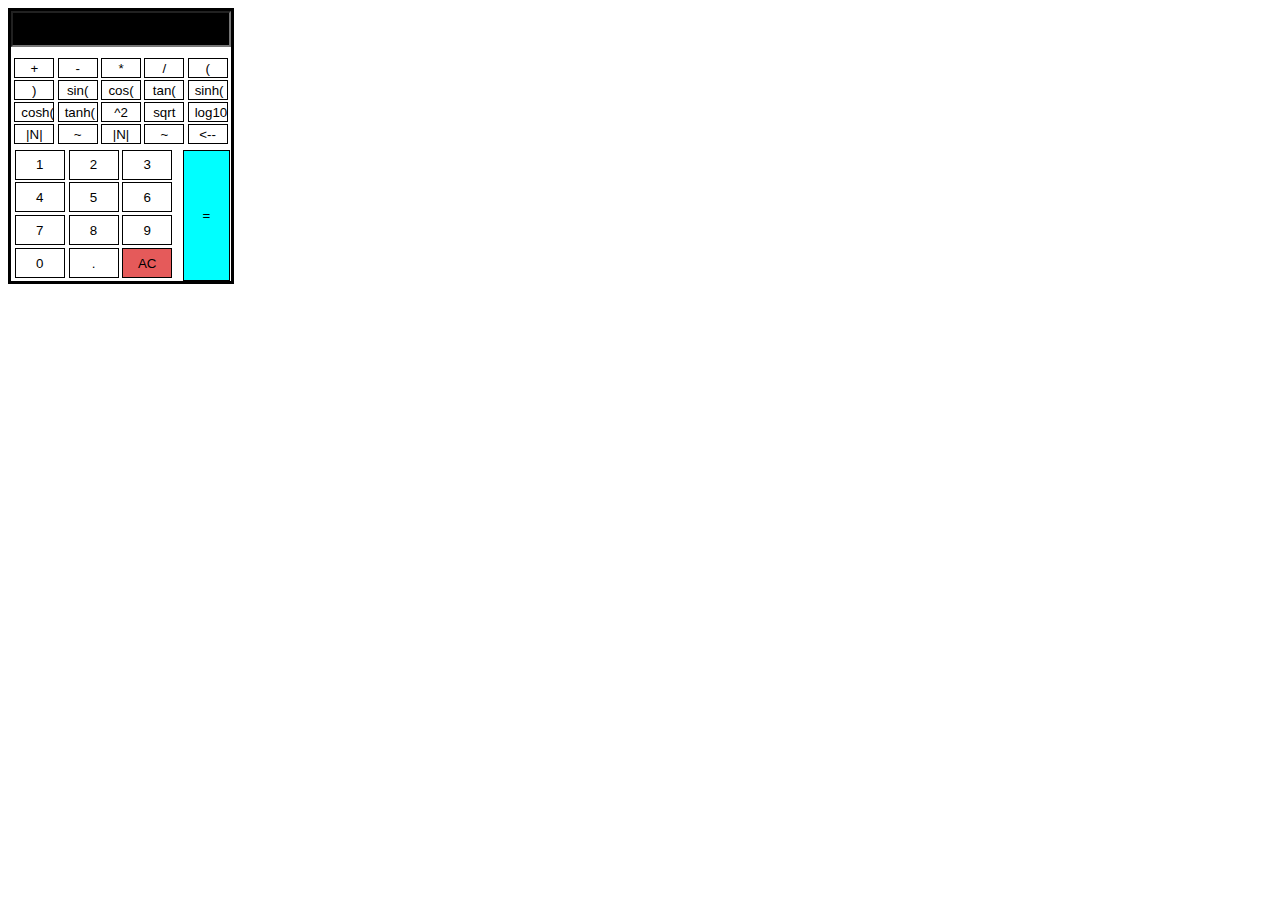
<file: A Calcultor/index.html>
<!DOCTYPE html>
<html lang="en">
<head>
    <meta charset="UTF-8">
    <meta http-equiv="X-UA-Compatible" content="IE=edge">
    <meta name="viewport" content="width=device-width, initial-scale=1.0">
    <title>Document</title>
    <link rel="stylesheet" href="style.css">
</head>
<body>
  <div id="container">
    <input type="text" id="lab" readonly>
      <div id="top">
     <input type="button" value="+" onclick="typel('+')">
     <input type="button" value="-" onclick="typel('-')">
    <input type="button" value="*" onclick="typel('*')">
    <input type="button" value="/" onclick="typel('/')">
     <input type="button" value="(" onclick="typel('(')">
     <input type="button" value=")" onclick="typel(')')">
     <input type="button" value="sin(" onclick="de(1)">
     <input type="button" value="cos(" onclick="de(2)">
     <input type="button" value="tan(" onclick="de(3)">
     <input type="button" value="sinh(" onclick="de(4)">
     <input type="button" value="cosh(" onclick="de(5)">
     <input type="button" value="tanh(" onclick="de(6)">
    <input type="button" value="^2" onclick="de(7)">
    <input type="button" value="sqrt" onclick="de(8)">
    <input type="button" value="log10" onclick="de(9)">
    <input type="button" value="|N|" onclick="de(10)">
    <input type="button" value="~" onclick="de(11)">
   <input type="button" value="|N|" onclick="de(10)">
    <input type="button" value="~" onclick="de(11)">
    <input type="button" value="<--" onclick="cle()">


   </div>
   <div id="l">
    <input type="button" value="1" onclick="typel(1)"  >
    <input type="button" value="2"  onclick="typel(2)"  >
    <input type="button" value="3"  onclick="typel(3)" >
    <input type="button" value="4"  onclick="typel(4)" >
    <input type="button" value="5"  onclick="typel(5)" >
    <input type="button" value="6"  onclick="typel(6)" >
    <input type="button" value="7"  onclick="typel(7)" >
    <input type="button" value="8"  onclick="typel(8)" >
    <input type="button" value="9"  onclick="typel(9)" >
    <input type="button" value="0"  onclick="typel(0)" >
    <input type="button" value="."  onclick="typel('.')" >
    <input type="button" value="AC" style="background-color: rgb(229, 90, 90);" onclick="cl()">
   </div>
   <div id="right">
    <input type="button" value="=" onclick="opr()"> 

</div>
</div>
 
    <script src="script.js"></script>

</body>
</html>
</file>
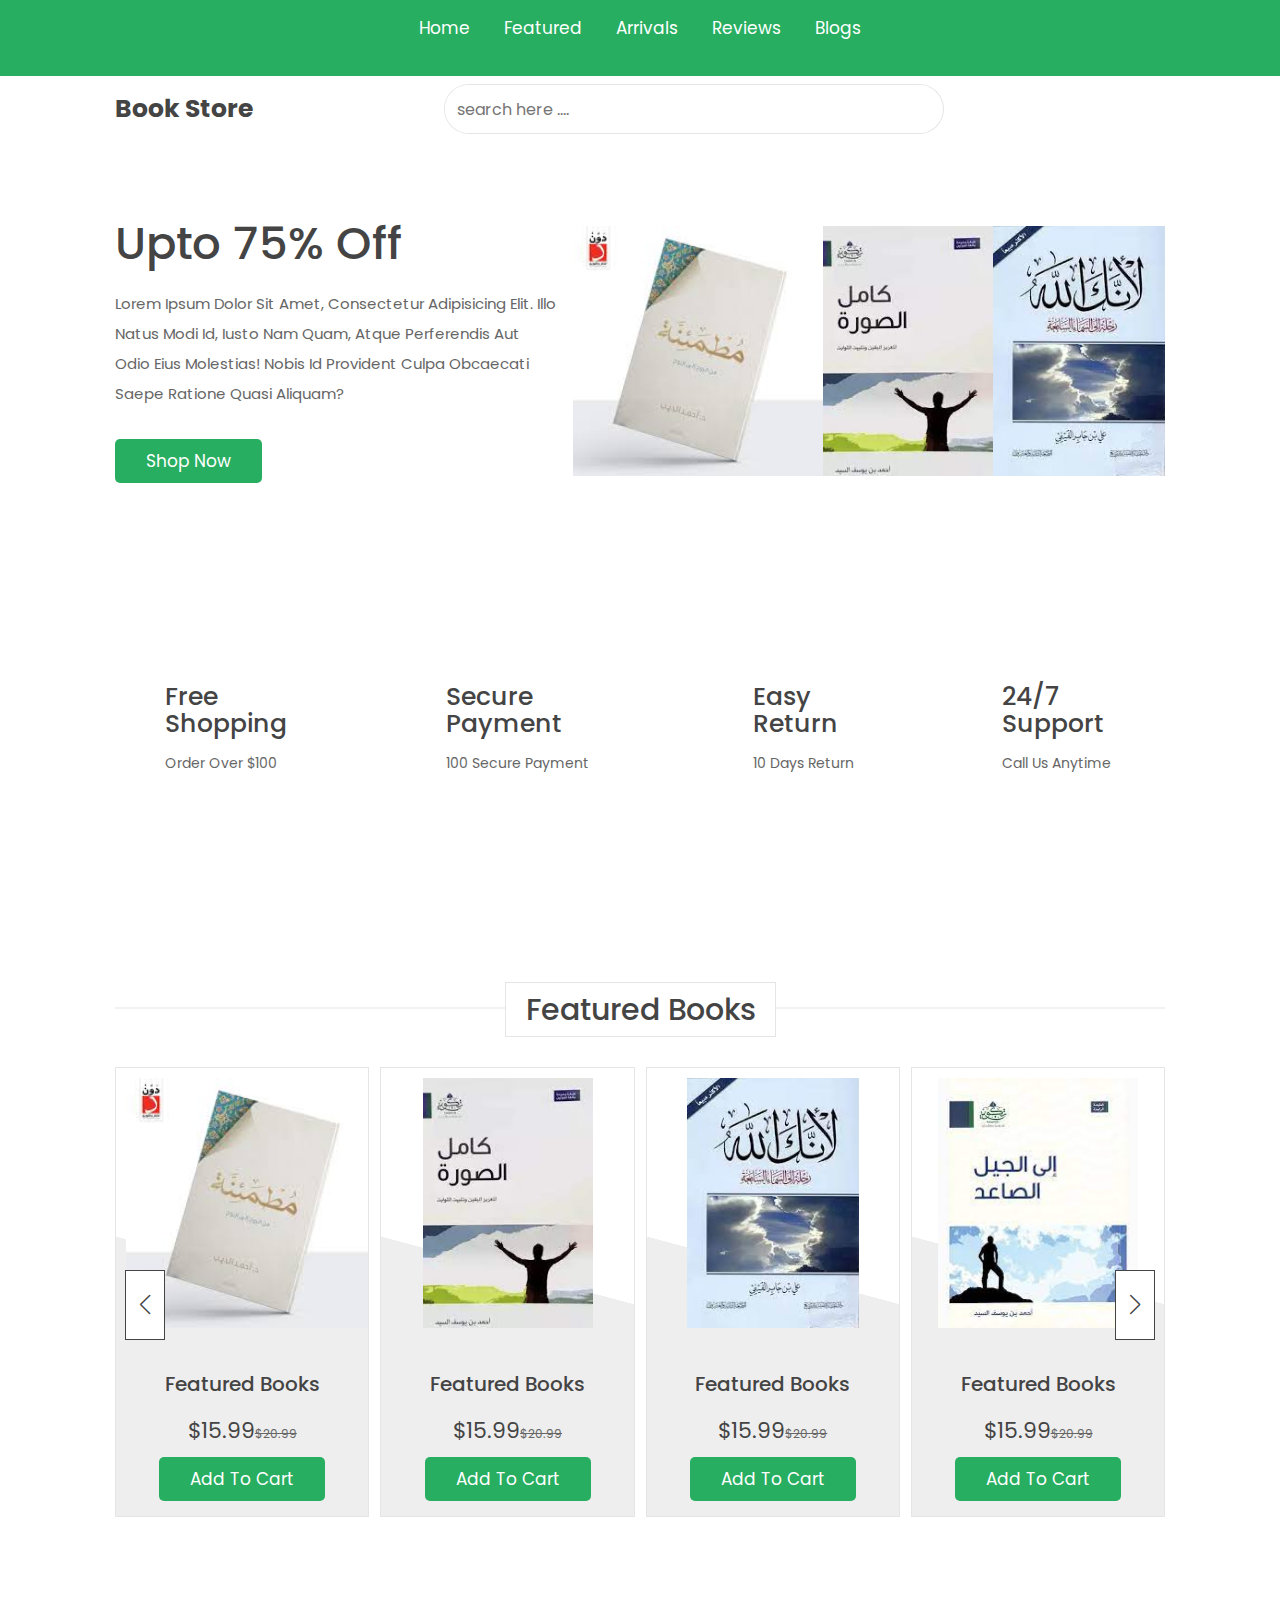
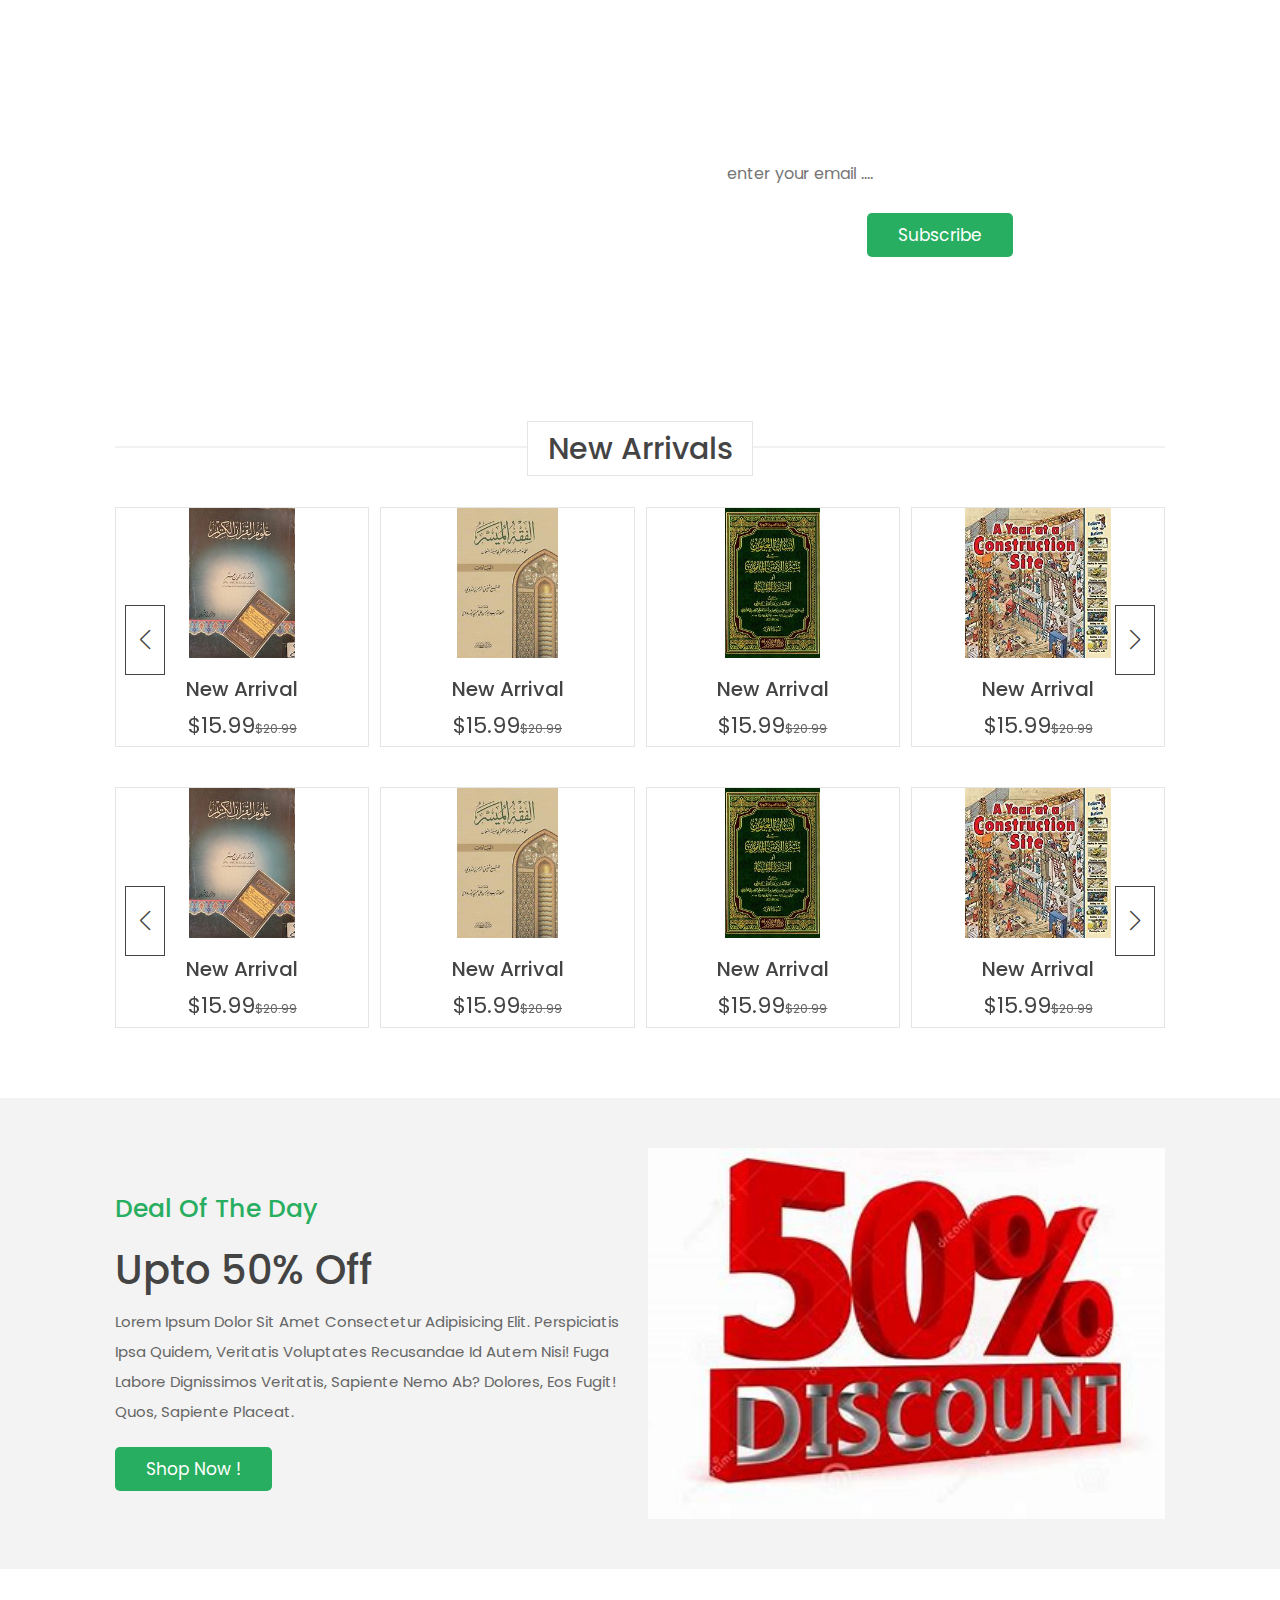
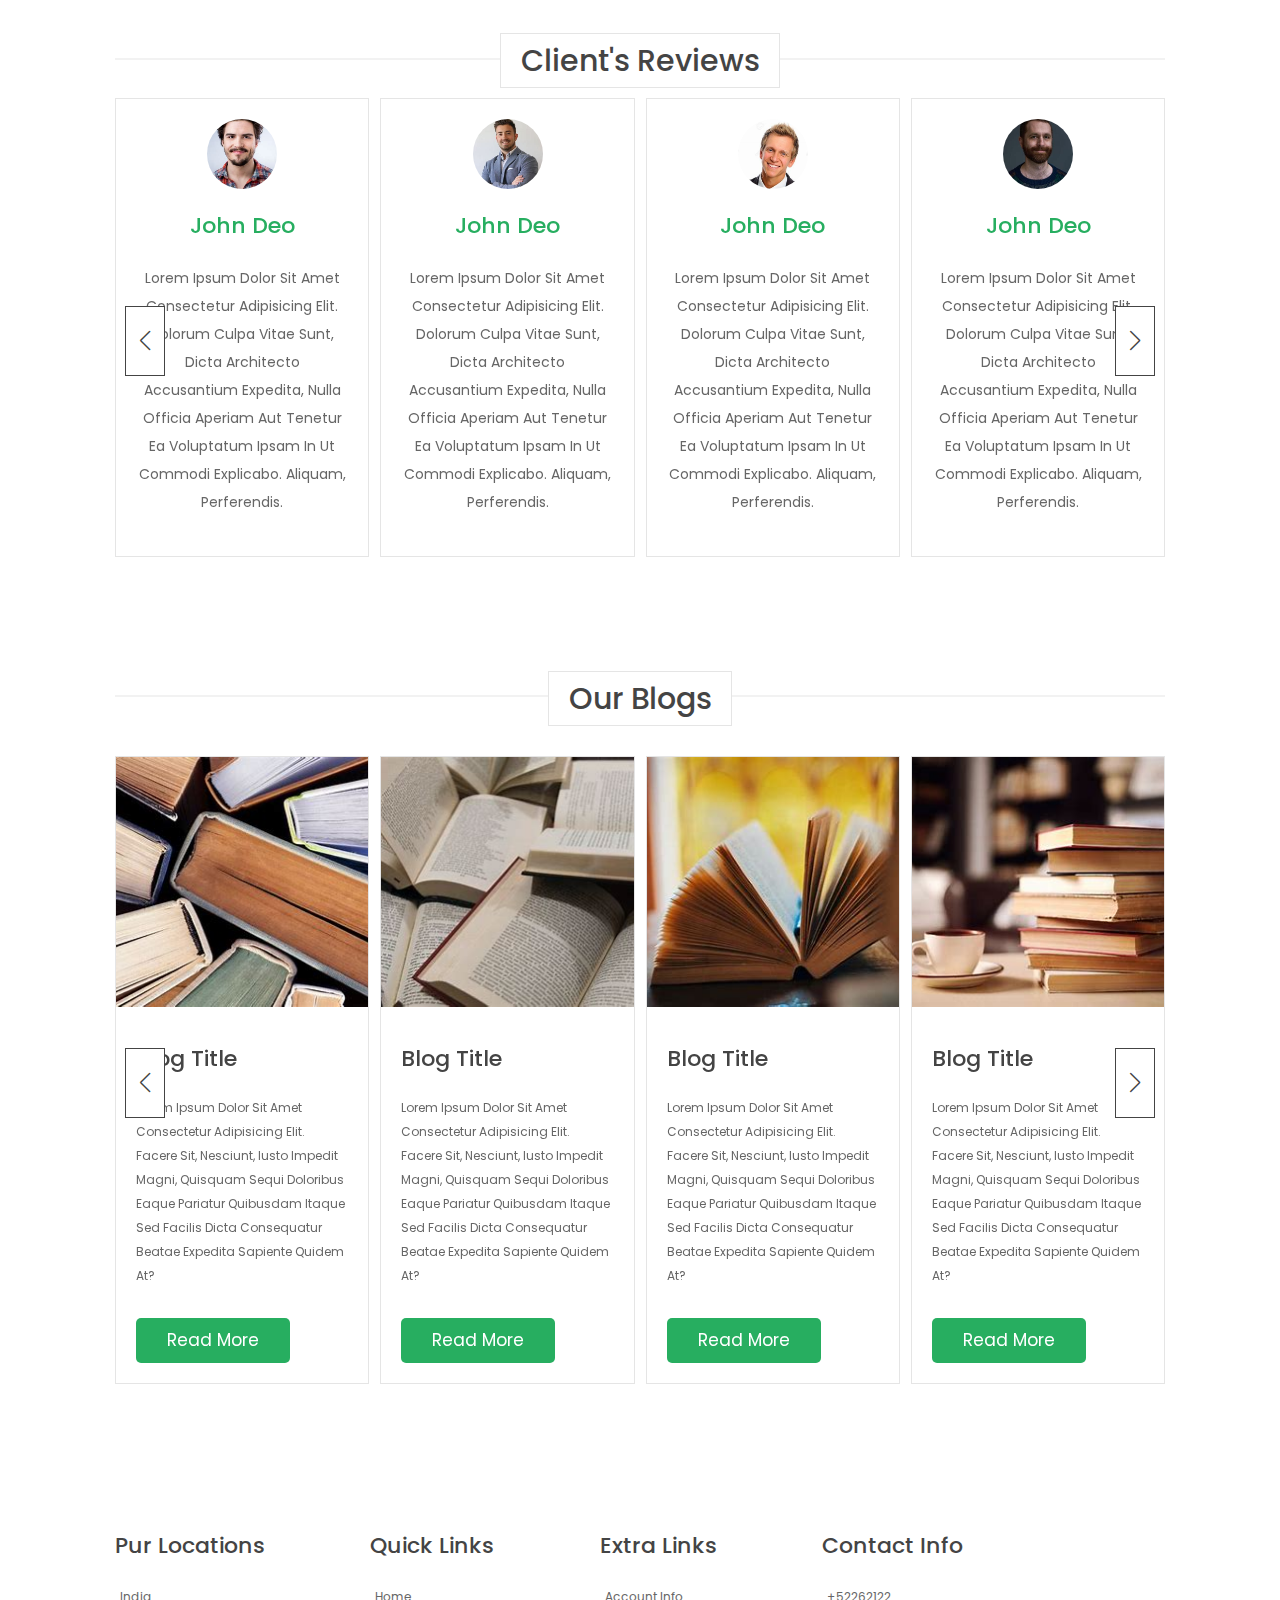
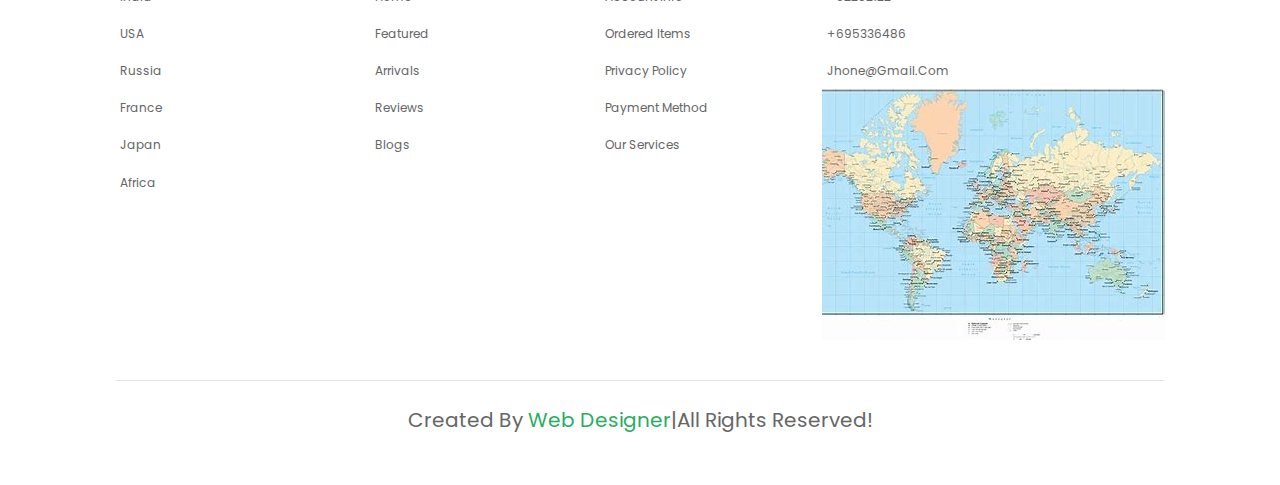
<file: Book store/index.html>
<!DOCTYPE html>
<html lang="en">

<head>
  <meta charset="UTF-8">
  <meta http-equiv="X-UA-Compatible" content="IE=edge">
  <meta name="viewport" content="width=device-width, initial-scale=1.0">
  <link rel="stylesheet" href="https://cdn.jsdelivr.net/npm/swiper@9/swiper-bundle.min.css" />
  <link rel="stylesheet" href="https://maxcdn.bootstrapcdn.com/bootstrap/3.4.1/css/bootstrap.min.css">
  <link rel="stylesheet" href="https://cdnjs.cloudflare.com/ajax/libs/font-awesome/6.4.0/css/all.min.css"
    integrity="sha512-iecdLmaskl7CVkqkXNQ/ZH/XLlvWZOJyj7Yy7tcenmpD1ypASozpmT/E0iPtmFIB46ZmdtAc9eNBvH0H/ZpiBw=="
    crossorigin="anonymous" referrerpolicy="no-referrer" />
  <script src="https://cdn.jsdelivr.net/npm/swiper@9/swiper-bundle.min.js"></script>
  <script src="https://ajax.googleapis.com/ajax/libs/jquery/3.6.3/jquery.min.js"></script>
  <script src="https://maxcdn.bootstrapcdn.com/bootstrap/3.4.1/js/bootstrap.min.js"></script>
  <link rel="stylesheet" href="statics/style.css">

  <title>Book Store</title>
</head>

<body>
  <header class="header">
    <div class="header-2">
      <nav class="navbar">

        <a href="#home">home</a>

        <a href="#featured">featured</a>
        <a href="#arrivals">arrivals</a>
        <a href="#reviews">reviews</a>
        <a href="#blogs">blogs</a>
      </nav>
    </div>
    <div class="header-1">
      <a href="#" class="logo"><i class="fas fa-book"></i> book store</a>
      <form class="searchform">
        <input type="search" placeholder="search here ...." id="searchbox">
        <label for="searchbox" class="fas fa-search"></label>
      </form>
      <div class="icons">
        <a href="#" class="fas fa-heart"></a>
        <a href="#" class="fas fa-shopping-cart"></a>
        <div id="loginbtn" class="fas fa-user" onclick="act()"> </div>

      </div>
    </div>

    </div>
  </header>
  <nav class="bottomnavbar">

    <a href="#home" class="fas fa-home"></a>

    <a href="#featured" class="fas fa-list"></a>
    <a href="#arrivals" class="fas fa-tags"></a>
    <a href="#reviews" class="fas fa-comment"></a>
    <a href="#blogs" class="fas fa-blog"></a>
  </nav>
  <!--form login-->
  <div class="logincontainer">
    <div id="closelogin" class="fas fa-times" onclick="actn()"></div>
    <form>
      <h3>sign in:</h3>

      <label>username:</label>

      <input type="email" class="box" placeholder="enter your email ..." id="">

      <label>password:</label>

      <input type="password" class="box" placeholder="enter your password ..." id="">
      <div class="chechboxcon">
        <input type="checkbox" name="" id="rememberme">
        <label for="rememberme">remember me</label>
      </div>
      <input type="submit" value="sign in" class="btn">
      <p>forget the password ?<a href="#"> click here</a></p>
      <p>don't have an account ?<a href="#"> create one</a></p>

    </form>
  </div>
  <section class="home" id="home">
    <div class="row">
      <div class="content">
        <h3>upto 75% off</h3>
        <p>Lorem ipsum dolor sit amet, consectetur adipisicing elit. Illo natus modi id, iusto nam quam, atque
          perferendis aut odio eius molestias! Nobis id provident culpa obcaecati saepe ratione quasi aliquam?</p>
        <a href="#" class="btn">shop now</a>
      </div>
      <div class=" boxslider">
        <div class="swiper-wrapper">
          <a href="#"><img src="images/download (1).jpg" alt=""></a>
          <a href="#"><img src="images/download (2).jpg" alt=""></a>
          <a href="#"><img src="images/download (3).jpg" alt=""></a>


        </div>
      </div>
    </div>
  </section>
  <section class="iconssection">
    <div class="icons">
      <i class="fas fa-plane"></i>
      <div class="content">
        <h3>free shopping</h3>
        <p>order over $100 </p>
      </div>
      <div class="icons">
        <i class="fas fa-lock"></i>
        <div class="content">
          <h3>secure payment</h3>
          <p>100 secure payment </p>
        </div>
        <div class="icons">
          <i class="fas fa-redo-alt"></i>
          <div class="content">
            <h3>easy return</h3>
            <p>10 days return </p>
          </div>
          <div class="icons">
            <i class="fas fa-headset"></i>
            <div class="content">
              <h3>24/7 support</h3>
              <p>call us anytime </p>
            </div>
          </div>
  </section>
  <section class="featured" id="featured">
    <h1 class="heading"><span>featured books</span></h1>
    <div class="swiper featured-slider">
      <div class="swiper-wrapper">
        <div class="swiper-slide box">
          <div class="icons">
            <a href="#" class="fas fa-search"></a>
            <a href="#" class="fas fa-heart"></a>
            <a href="#" class="fas fa-eye"></a>

          </div>
          <div class="images">
            <img src="images/download (1).jpg">
          </div>
          <div class="content">
            <h3>
              featured books
            </h3>
            <div class="price">
              $15.99<span>$20.99</span>
            </div>
            <a href="#" class="btn">add to cart</a>
          </div>
        </div>
        <div class="swiper-slide box">
          <div class="icons">
            <a href="#" class="fas fa-search"></a>
            <a href="#" class="fas fa-heart"></a>
            <a href="#" class="fas fa-eye"></a>

          </div>
          <div class="images">
            <img src="images/download (2).jpg">
          </div>
          <div class="content">
            <h3>
              featured books
            </h3>
            <div class="price">
              $15.99<span>$20.99</span>
            </div>
            <a href="#" class="btn">add to cart</a>
          </div>
        </div>
        <div class="swiper-slide box">
          <div class="icons">
            <a href="#" class="fas fa-search"></a>
            <a href="#" class="fas fa-heart"></a>
            <a href="#" class="fas fa-eye"></a>

          </div>
          <div class="images">
            <img src="images/download (3).jpg">
          </div>
          <div class="content">
            <h3>
              featured books
            </h3>
            <div class="price">
              $15.99<span>$20.99</span>
            </div>
            <a href="#" class="btn">add to cart</a>
          </div>
        </div>
        <div class="swiper-slide box">
          <div class="icons">
            <a href="#" class="fas fa-search"></a>
            <a href="#" class="fas fa-heart"></a>
            <a href="#" class="fas fa-eye"></a>

          </div>
          <div class="images">
            <img src="images/download.jpg">
          </div>
          <div class="content">
            <h3>
              featured books
            </h3>
            <div class="price">
              $15.99<span>$20.99</span>
            </div>
            <a href="#" class="btn">add to cart</a>
          </div>
        </div>
        <div class="swiper-slide box">
          <div class="icons">
            <a href="#" class="fas fa-search"></a>
            <a href="#" class="fas fa-heart"></a>
            <a href="#" class="fas fa-eye"></a>

          </div>
          <div class="images">
            <img src="images/download (1).jpg">
          </div>
          <div class="content">
            <h3>
              featured books
            </h3>
            <div class="price">
              $15.99<span>$20.99</span>
            </div>
            <a href="#" class="btn">add to cart</a>
          </div>
        </div>
        <div class="swiper-slide box">
          <div class="icons">
            <a href="#" class="fas fa-search"></a>
            <a href="#" class="fas fa-heart"></a>
            <a href="#" class="fas fa-eye"></a>

          </div>
          <div class="images">
            <img src="images/download (2).jpg">
          </div>
          <div class="content">
            <h3>
              featured books
            </h3>
            <div class="price">
              $15.99<span>$20.99</span>
            </div>
            <a href="#" class="btn">add to cart</a>
          </div>
        </div>
        <div class="swiper-slide box">
          <div class="icons">
            <a href="#" class="fas fa-search"></a>
            <a href="#" class="fas fa-heart"></a>
            <a href="#" class="fas fa-eye"></a>

          </div>
          <div class="images">
            <img src="images/download (3).jpg">
          </div>
          <div class="content">
            <h3>
              featured books
            </h3>
            <div class="price">
              $15.99<span>$20.99</span>
            </div>
            <a href="#" class="btn">add to cart</a>
          </div>
        </div>
        <div class="swiper-slide box">
          <div class="icons">
            <a href="#" class="fas fa-search"></a>
            <a href="#" class="fas fa-heart"></a>
            <a href="#" class="fas fa-eye"></a>

          </div>
          <div class="images">
            <img src="images/download.jpg">
          </div>
          <div class="content">
            <h3>
              featured books
            </h3>
            <div class="price">
              $15.99<span>$20.99</span>
            </div>
            <a href="#" class="btn">add to cart</a>
          </div>
        </div>
      </div>
      <div class="swiper-pagination"></div>
      <div class="swiper-button-next"></div>
      <div class="swiper-button-prev"></div>
    </div>
  </section>
  <section class="newsletter">
    <form action="">
      <h3>
        subscribe for lastest update

      </h3>
      <input type="email" name="" id="" placeholder="enter your email ...." class="box">
      <input type="submit" value="subscribe" class="btn">
    </form>
  </section>
  <!--arrival section-->
  <section id="arrivals" class="arrivals">
    <h1 class="heading">
      <span>new arrivals</span>

    </h1>
    <div class="swiper arrivals-slider">
      <div class="swiper-wrapper">
        <div class="box swiper-slide">
          <div class="images">
            <img src="images/OIP (1).jpg" alt="">
          </div>
          <div class="content">
            <h3>new arrival</h3>
            <div class="price">
              $15.99<span>$20.99</span>
            </div>
            <div class="stars">
              <i class="fas fa-star"></i>
              <i class="fas fa-star"></i>
              <i class="fas fa-star"></i>
              <i class="fas fa-star"></i>
              <i class="fas fa-star-half-alt"></i>
            </div>
          </div>
        </div>
        <div class="box swiper-slide">
          <div class="images">
            <img src="images/OIP (2).jpg" alt="">
          </div>
          <div class="content">
            <h3>new arrival</h3>
            <div class="price">
              $15.99<span>$20.99</span>
            </div>
            <div class="stars">
              <i class="fas fa-star"></i>
              <i class="fas fa-star"></i>
              <i class="fas fa-star"></i>
              <i class="fas fa-star"></i>
              <i class="fas fa-star-half-alt"></i>
            </div>
          </div>
        </div>
        <div class="box swiper-slide">
          <div class="images">
            <img src="images/OIP (3).jpg" alt="">
          </div>
          <div class="content">
            <h3>new arrival</h3>
            <div class="price">
              $15.99<span>$20.99</span>
            </div>
            <div class="stars">
              <i class="fas fa-star"></i>
              <i class="fas fa-star"></i>
              <i class="fas fa-star"></i>
              <i class="fas fa-star"></i>
              <i class="fas fa-star-half-alt"></i>
            </div>
          </div>
        </div>
        <div class="box swiper-slide">
          <div class="images">
            <img src="images/OIP.jpg" alt="">
          </div>
          <div class="content">
            <h3>new arrival</h3>
            <div class="price">
              $15.99<span>$20.99</span>
            </div>
            <div class="stars">
              <i class="fas fa-star"></i>
              <i class="fas fa-star"></i>
              <i class="fas fa-star"></i>
              <i class="fas fa-star"></i>
              <i class="fas fa-star-half-alt"></i>
            </div>
          </div>


        </div>
        <div class="box swiper-slide">
          <div class="images">
            <img src="images/OIP (1).jpg" alt="">
          </div>
          <div class="content">
            <h3>new arrival</h3>
            <div class="price">
              $15.99<span>$20.99</span>
            </div>
            <div class="stars">
              <i class="fas fa-star"></i>
              <i class="fas fa-star"></i>
              <i class="fas fa-star"></i>
              <i class="fas fa-star"></i>
              <i class="fas fa-star-half-alt"></i>
            </div>
          </div>


        </div>
      </div>
      <div class="swiper-button-next"></div>
      <div class="swiper-button-prev"></div>
    </div>
    <div class="swiper arrivals-slider">
      <div class="swiper-wrapper">
        <div class="box swiper-slide">
          <div class="images">
            <img src="images/OIP (1).jpg" alt="">
          </div>
          <div class="content">
            <h3>new arrival</h3>
            <div class="price">
              $15.99<span>$20.99</span>
            </div>
            <div class="stars">
              <i class="fas fa-star"></i>
              <i class="fas fa-star"></i>
              <i class="fas fa-star"></i>
              <i class="fas fa-star"></i>
              <i class="fas fa-star-half-alt"></i>
            </div>
          </div>
        </div>
        <div class="box swiper-slide">
          <div class="images">
            <img src="images/OIP (2).jpg" alt="">
          </div>
          <div class="content">
            <h3>new arrival</h3>
            <div class="price">
              $15.99<span>$20.99</span>
            </div>
            <div class="stars">
              <i class="fas fa-star"></i>
              <i class="fas fa-star"></i>
              <i class="fas fa-star"></i>
              <i class="fas fa-star"></i>
              <i class="fas fa-star-half-alt"></i>
            </div>
          </div>
        </div>
        <div class="box swiper-slide">
          <div class="images">
            <img src="images/OIP (3).jpg" alt="">
          </div>
          <div class="content">
            <h3>new arrival</h3>
            <div class="price">
              $15.99<span>$20.99</span>
            </div>
            <div class="stars">
              <i class="fas fa-star"></i>
              <i class="fas fa-star"></i>
              <i class="fas fa-star"></i>
              <i class="fas fa-star"></i>
              <i class="fas fa-star-half-alt"></i>

            </div>
          </div>
        </div>
        <div class="box swiper-slide">
          <div class="images">
            <img src="images/OIP.jpg" alt="">
          </div>
          <div class="content">
            <h3>new arrival</h3>
            <div class="price">
              $15.99<span>$20.99</span>
            </div>
            <div class="stars">
              <i class="fas fa-star"></i>
              <i class="fas fa-star"></i>
              <i class="fas fa-star"></i>
              <i class="fas fa-star"></i>
              <i class="fas fa-star-half-alt"></i>

            </div>

          </div>
        </div>
        <div class="box swiper-slide">
          <div class="images">
            <img src="images/OIP (3).jpg" alt="">
          </div>
          <div class="content">
            <h3>new arrival</h3>
            <div class="price">
              $15.99<span>$20.99</span>
            </div>
            <div class="stars">
              <i class="fas fa-star"></i>
              <i class="fas fa-star"></i>
              <i class="fas fa-star"></i>
              <i class="fas fa-star"></i>
              <i class="fas fa-star-half-alt"></i>
            </div>

          </div>
        </div>


      </div>
      <div class="swiper-button-next"></div>
      <div class="swiper-button-prev"></div>
    </div>

  </section>
  <section class="deal">
    <div class="content">
      <h3>
        deal of the day
      </h3>
      <h1>
        upto 50% off
      </h1>
      <p>
        Lorem ipsum dolor sit amet consectetur adipisicing elit. Perspiciatis ipsa quidem, veritatis voluptates
        recusandae id autem nisi! Fuga labore dignissimos veritatis, sapiente nemo ab? Dolores, eos fugit! Quos,
        sapiente placeat.
      </p>
      <a href="#" class="btn">shop now !</a>
    </div>
    <div class="image">
      <img src="images/download (4).jpg" alt="">
    </div>
  </section>
  <!--reviews-->
  <section class="reviews" id="reviews">
    <h1 class="heading">
      <span>client's reviews</span>
    </h1>
    <div class="reviews-slider swiper">
      <div class="swiper-wrapper">
        <div class="box swiper-slide">
          <img src="images/download (6).jpg" alt="">
          <h3>john deo</h3>
          <p>Lorem ipsum dolor sit amet consectetur adipisicing elit. Dolorum culpa vitae sunt, dicta architecto
            accusantium expedita, nulla officia aperiam aut tenetur ea voluptatum ipsam in ut commodi explicabo.
            Aliquam, perferendis.</p>
          <div class="stars">
            <i class="fas fa-star"></i>
            <i class="fas fa-star"></i>
            <i class="fas fa-star"></i>
            <i class="fas fa-star"></i>
            <i class="fas fa-star-half-alt"></i>
          </div>
        </div>
        <div class="box swiper-slide">
          <img src="images/OIP (5).jpg" alt="">
          <h3>john deo</h3>
          <p>Lorem ipsum dolor sit amet consectetur adipisicing elit. Dolorum culpa vitae sunt, dicta architecto
            accusantium expedita, nulla officia aperiam aut tenetur ea voluptatum ipsam in ut commodi explicabo.
            Aliquam, perferendis.</p>
          <div class="stars">
            <i class="fas fa-star"></i>
            <i class="fas fa-star"></i>
            <i class="fas fa-star"></i>
            <i class="fas fa-star"></i>
            <i class="fas fa-star-half-alt"></i>
          </div>
        </div>
        <div class="box swiper-slide">
          <img src="images/OIP (4).jpg" alt="">
          <h3>john deo</h3>
          <p>Lorem ipsum dolor sit amet consectetur adipisicing elit. Dolorum culpa vitae sunt, dicta architecto
            accusantium expedita, nulla officia aperiam aut tenetur ea voluptatum ipsam in ut commodi explicabo.
            Aliquam, perferendis.</p>
          <div class="stars">
            <i class="fas fa-star"></i>
            <i class="fas fa-star"></i>
            <i class="fas fa-star"></i>
            <i class="fas fa-star"></i>
            <i class="fas fa-star-half-alt"></i>
          </div>
        </div>
        <div class="box swiper-slide">
          <img src="images/OIP (7).jpg" alt="">
          <h3>john deo</h3>
          <p>Lorem ipsum dolor sit amet consectetur adipisicing elit. Dolorum culpa vitae sunt, dicta architecto
            accusantium expedita, nulla officia aperiam aut tenetur ea voluptatum ipsam in ut commodi explicabo.
            Aliquam, perferendis.</p>
          <div class="stars">
            <i class="fas fa-star"></i>
            <i class="fas fa-star"></i>
            <i class="fas fa-star"></i>
            <i class="fas fa-star"></i>
            <i class="fas fa-star-half-alt"></i>
          </div>
        </div>
        <div class="box swiper-slide">
          <img src="images/OIP (6).jpg" alt="">
          <h3>john deo</h3>
          <p>Lorem ipsum dolor sit amet consectetur adipisicing elit. Dolorum culpa vitae sunt, dicta architecto
            accusantium expedita, nulla officia aperiam aut tenetur ea voluptatum ipsam in ut commodi explicabo.
            Aliquam, perferendis.</p>
          <div class="stars">
            <i class="fas fa-star"></i>
            <i class="fas fa-star"></i>
            <i class="fas fa-star"></i>
            <i class="fas fa-star"></i>
            <i class="fas fa-star-half-alt"></i>

          </div>
        </div>
      </div>
      <div class="swiper-button-next"></div>
      <div class="swiper-button-prev"></div>
    </div>
  </section>
  <!--blogs-->
  <section class="blogs" id="blogs">
    <h1 class="heading">
      <span>
        our blogs
      </span>
    </h1>
    <div class="blogs-slider swiper">
      <div class="swiper-wrapper">
        <div class="box swiper-slide">
          <div class="image">
            <img src="images/download (7).jpg" alt="">
          </div>

          <div class="content">
            <h3>
              blog title
            </h3>
            <p>
              Lorem ipsum dolor sit amet consectetur adipisicing elit. Facere sit, nesciunt, iusto impedit magni,
              quisquam sequi doloribus eaque pariatur quibusdam itaque sed facilis dicta consequatur beatae expedita
              sapiente quidem at?
            </p>
            <a href="#" class="btn">read more</a>
          </div>
        </div>
        <div class="box swiper-slide">
          <div class="image">
            <img src="images/OIP (9).jpg" alt="">
          </div>

          <div class="content">
            <h3>
              blog title
            </h3>
            <p>
              Lorem ipsum dolor sit amet consectetur adipisicing elit. Facere sit, nesciunt, iusto impedit magni,
              quisquam sequi doloribus eaque pariatur quibusdam itaque sed facilis dicta consequatur beatae expedita
              sapiente quidem at?
            </p>
            <a href="#" class="btn">read more</a>
          </div>
        </div>
        <div class="box swiper-slide">
          <div class="image">
            <img src="images/OIP (8).jpg" alt="">
          </div>

          <div class="content">
            <h3>
              blog title
            </h3>
            <p>
              Lorem ipsum dolor sit amet consectetur adipisicing elit. Facere sit, nesciunt, iusto impedit magni,
              quisquam sequi doloribus eaque pariatur quibusdam itaque sed facilis dicta consequatur beatae expedita
              sapiente quidem at?
            </p>
            <a href="#" class="btn">read more</a>
          </div>
        </div>
        <div class="box swiper-slide">
          <div class="image">
            <img src="images/download (8).jpg" alt="">
          </div>

          <div class="content">
            <h3>
              blog title
            </h3>
            <p>
              Lorem ipsum dolor sit amet consectetur adipisicing elit. Facere sit, nesciunt, iusto impedit magni,
              quisquam sequi doloribus eaque pariatur quibusdam itaque sed facilis dicta consequatur beatae expedita
              sapiente quidem at?
            </p>
            <a href="#" class="btn">read more</a>
          </div>
        </div>
        <div class="box swiper-slide">
          <div class="image">
            <img src="images/OIP (10).jpg" alt="">
          </div>

          <div class="content">
            <h3>
              blog title
            </h3>
            <p>
              Lorem ipsum dolor sit amet consectetur adipisicing elit. Facere sit, nesciunt, iusto impedit magni,
              quisquam sequi doloribus eaque pariatur quibusdam itaque sed facilis dicta consequatur beatae expedita
              sapiente quidem at?
            </p>
            <a href="#" class="btn">read more</a>
          </div>
        </div>
      </div>
      <div class="swiper-button-next"></div>
      <div class="swiper-button-prev"></div>
    </div>
  </section>
  <!--footer-->
  <section class="footer">
    <div class="box-container">
      <div class="box">
        <h3>pur locations</h3>
        <a href="#"><i class="fas fa-map-marker-alt"></i>india</a>
        <a href="#"><i class="fas fa-map-marker-alt"></i>USA</a>
        <a href="#"><i class="fas fa-map-marker-alt"></i>russia</a>
        <a href="#"><i class="fas fa-map-marker-alt"></i>france</a>
        <a href="#"><i class="fas fa-map-marker-alt"></i>japan</a>
        <a href="#"><i class="fas fa-map-marker-alt"></i>africa</a>

      </div>
      <div class="box">
        <h3>quick links</h3>
        <a href="#home"><i class="fas fa-arrow-right"></i>home</a>
        <a href="#featured"><i class="fas fa-arrow-right"></i>featured</a>
        <a href="#arrivals"><i class="fas fa-arrow-right"></i>arrivals</a>
        <a href="#reviewa"><i class="fas fa-arrow-right"></i>reviews</a>
        <a href="#blogs"><i class="fas fa-arrow-right"></i>blogs</a>

      </div>
      <div class="box">
        <h3>extra links</h3>
        <a href="#"><i class="fas fa-arrow-right"></i>account info</a>
        <a href="#"><i class="fas fa-arrow-right"></i>ordered items</a>
        <a href="#"><i class="fas fa-arrow-right"></i>privacy policy</a>
        <a href="#"><i class="fas fa-arrow-right"></i>payment method</a>
        <a href="#"><i class="fas fa-arrow-right"></i>our services</a>


      </div>
      <div class="box">
        <h3>contact info</h3>
        <a href="#"><i class="fas fa-phone"></i>+52262122</a>
        <a href="#"><i class="fas fa-phone"></i>+695336486</a>
        <a href="#"><i class="fas fa-envelope"></i>jhone@gmail.com</a>
        <img src="images/OIP (11).jpg" alt="">
      </div>
    </div>
    <div class="share">
      <a href=""><i class="fa fa-facebook" aria-hidden="true"></i></a>
      <a href=""><i class="fas fa-twitter"></i></a>
      <a href=""><i class="fas fa-instagram"></i></a>
      <a href=""><i class="fas fa-linkedin"></i></a>
      <a href=""><i class="fas fa-pinterest"></i></a>



    </div>
    <div class="credit">
      created by <span>web designer</span>|all rights reserved!
    </div>
  </section>
  <script src="statics/script.js"></script>
</body>

</html>
</file>
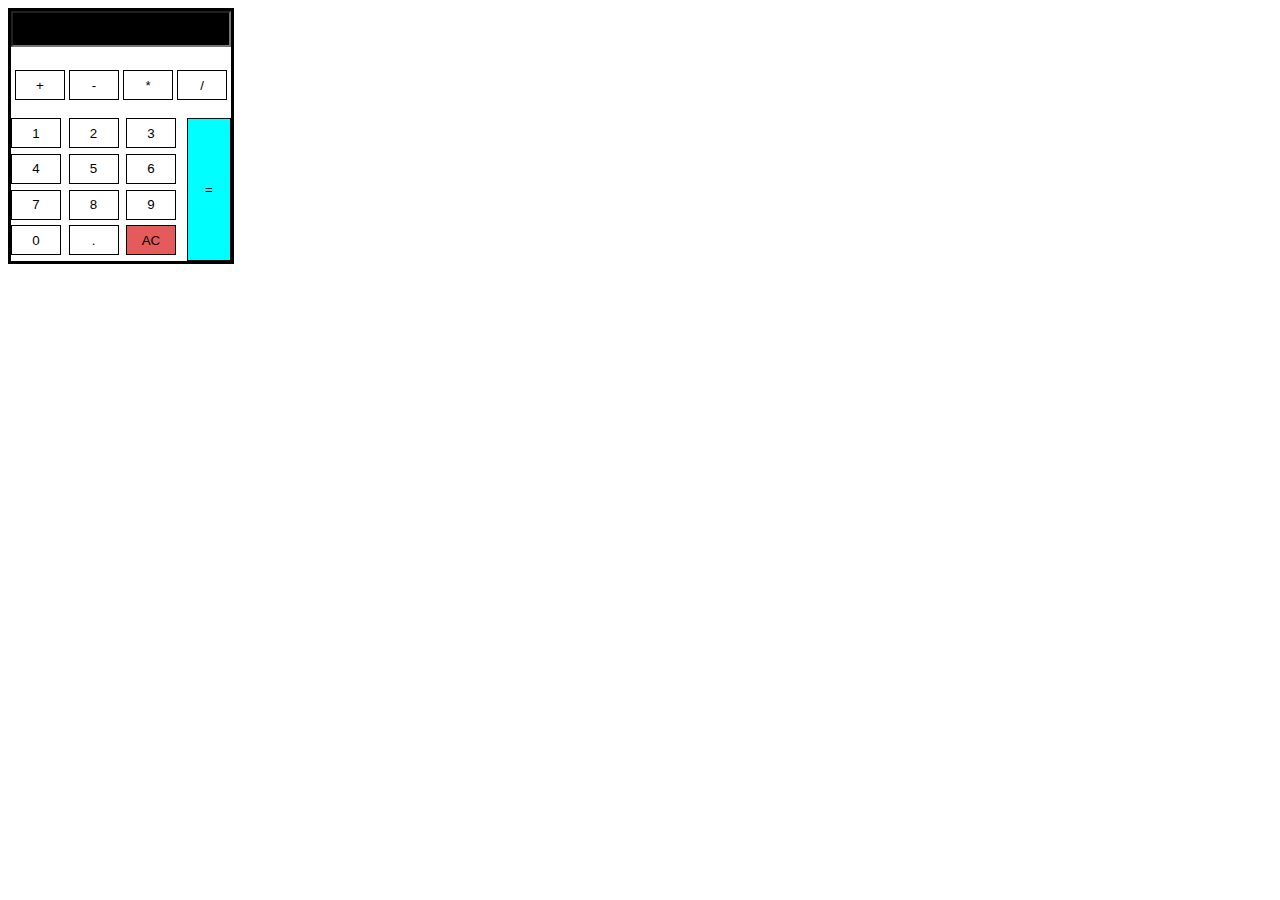
<file: calculator/index.html>
<!DOCTYPE html>
<html lang="en">
<head>
    <meta charset="UTF-8">
    <meta http-equiv="X-UA-Compatible" content="IE=edge">
    <meta name="viewport" content="width=device-width, initial-scale=1.0">
    <title>calculator</title>
    <link rel="stylesheet" href="style.css">
</head>
<body>
<div id="container">
    <input type="text" id="lab" readonly>
    <div id="top">
     <input type="button" value="+" onclick="typel('+')">
     <input type="button" value="-" onclick="typel('-')">
    <input type="button" value="*" onclick="typel('*')">
     <input type="button" value="/" onclick="typel('/')">
   </div>
   <div id="l">
    <input type="button" value="1" onclick="typel(1)"  >
    <input type="button" value="2"  onclick="typel(2)"  >
    <input type="button" value="3"  onclick="typel(3)" >
    <input type="button" value="4"  onclick="typel(4)" >
    <input type="button" value="5"  onclick="typel(5)" >
    <input type="button" value="6"  onclick="typel(6)" >
    <input type="button" value="7"  onclick="typel(7)" >
    <input type="button" value="8"  onclick="typel(8)" >
    <input type="button" value="9"  onclick="typel(9)" >
    <input type="button" value="0"  onclick="typel(0)" >
    <input type="button" value="."  onclick="typel('.')" >
    <input type="button" value="AC" style="background-color: rgb(229, 90, 90);" onclick="cl()">
   </div>
   <div id="right">
    <input type="button" value="=" onclick="opr()">
</div>
</div>
    <script src="script.js"></script>
</body>
</html>
</file>
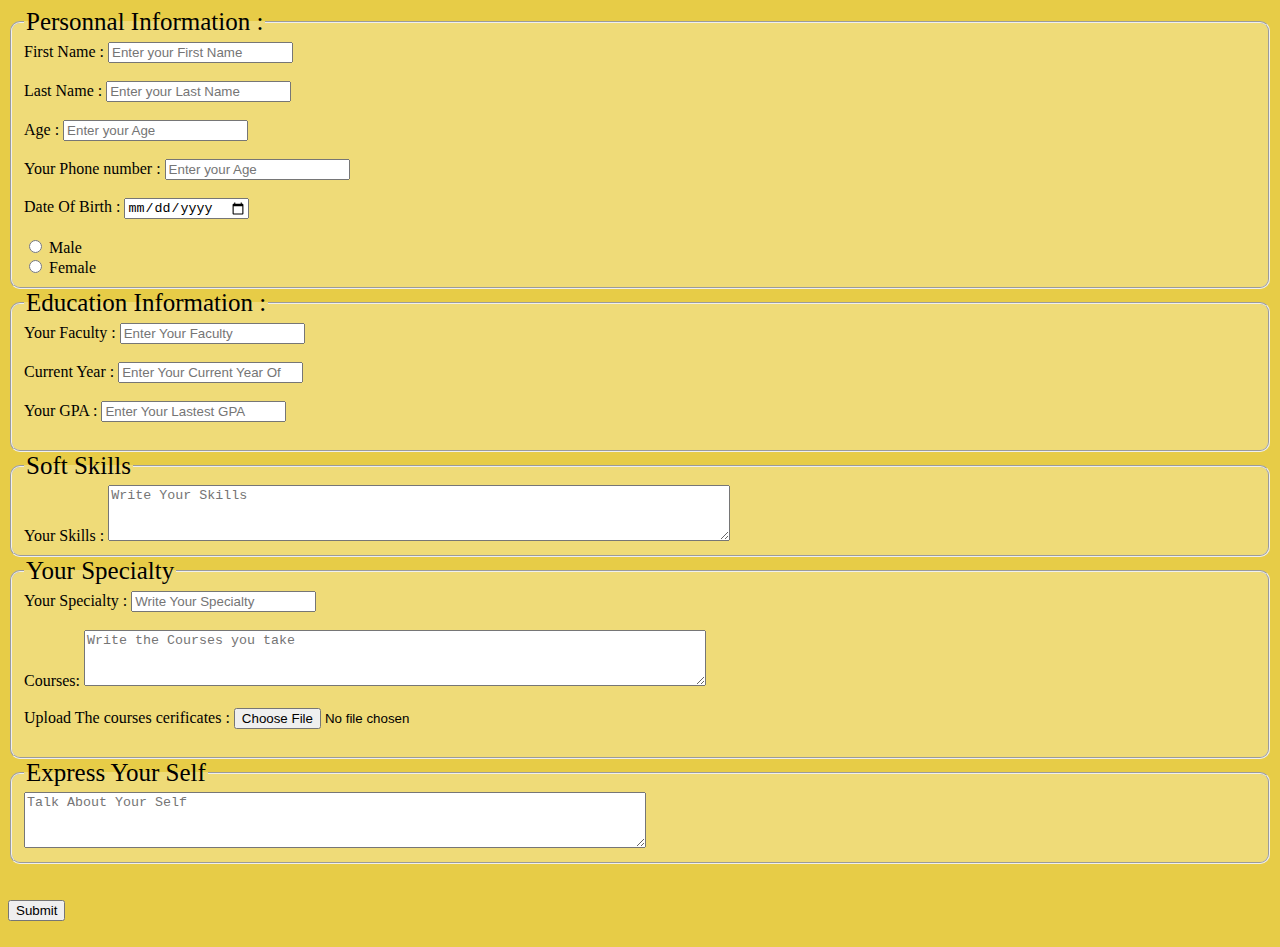
<file: cv/index.html>
<!DOCTYPE html>
<html lang="en">

<head>
    <meta charset="UTF-8">
    <meta http-equiv="X-UA-Compatible" content="IE=edge">
    <meta name="viewport" content="width=device-width, initial-scale=1.0">
    <title>Document</title>
    <link href="style.css" rel="stylesheet">
</head>

<body>
    <form>
        <fieldset>
            <legend>
                Personnal Information :
            </legend>
            <label>First Name :</label>
            <input type="text" placeholder="Enter your First Name"><br><br>
            <label>Last Name :</label>
            <input type="text" placeholder="Enter your Last Name"><br><br>
            <label>Age :</label>
            <input type="number" placeholder="Enter your Age"><br><br>
            <label>Your Phone number :</label>
            <input type="number" placeholder="Enter your Age"><br><br>
            <label>Date Of Birth :</label>
            <input type="date"><br><br>
            <input type="radio" value="Male" name="gender">
            <label for="gender"> Male</label><br>
            <input type="radio" value="Female" name="gender">
            <label for="gender"> Female</label><br>
        </fieldset>
        <fieldset>
            <legend>
                Education Information :
            </legend>
            <label>Your Faculty :</label>
            <input type="text" placeholder="Enter Your Faculty"><br><br>
            <label>Current Year :</label>
            <input type="number" placeholder="Enter Your Current Year Of Education"><br><br>
            <label>Your GPA :</label>
            <input type="text" placeholder="Enter Your Lastest GPA"><br><br>
        </fieldset>
        <fieldset>
            <legend>Soft Skills</legend>
            <label>Your Skills :</label>
            <textarea placeholder="Write Your Skills"></textarea>
        </fieldset>
        <fieldset>
            <legend>
                Your Specialty
            </legend>
            <label>Your Specialty :</label>
            <input type="text" placeholder="Write Your Specialty"><br><br>
            <label>
                Courses:
            </label>
            <textarea placeholder="Write the Courses you take"></textarea><br><br>
            <label>Upload The courses cerificates :</label>
            <input type="file"><br><br>
        </fieldset>
        <fieldset>
            <legend>Express Your Self</legend>
            <textarea placeholder="Talk About Your Self"></textarea>
        </fieldset><br><br>


        <input type="submit"><br><br>
</body>

</html>
</file>
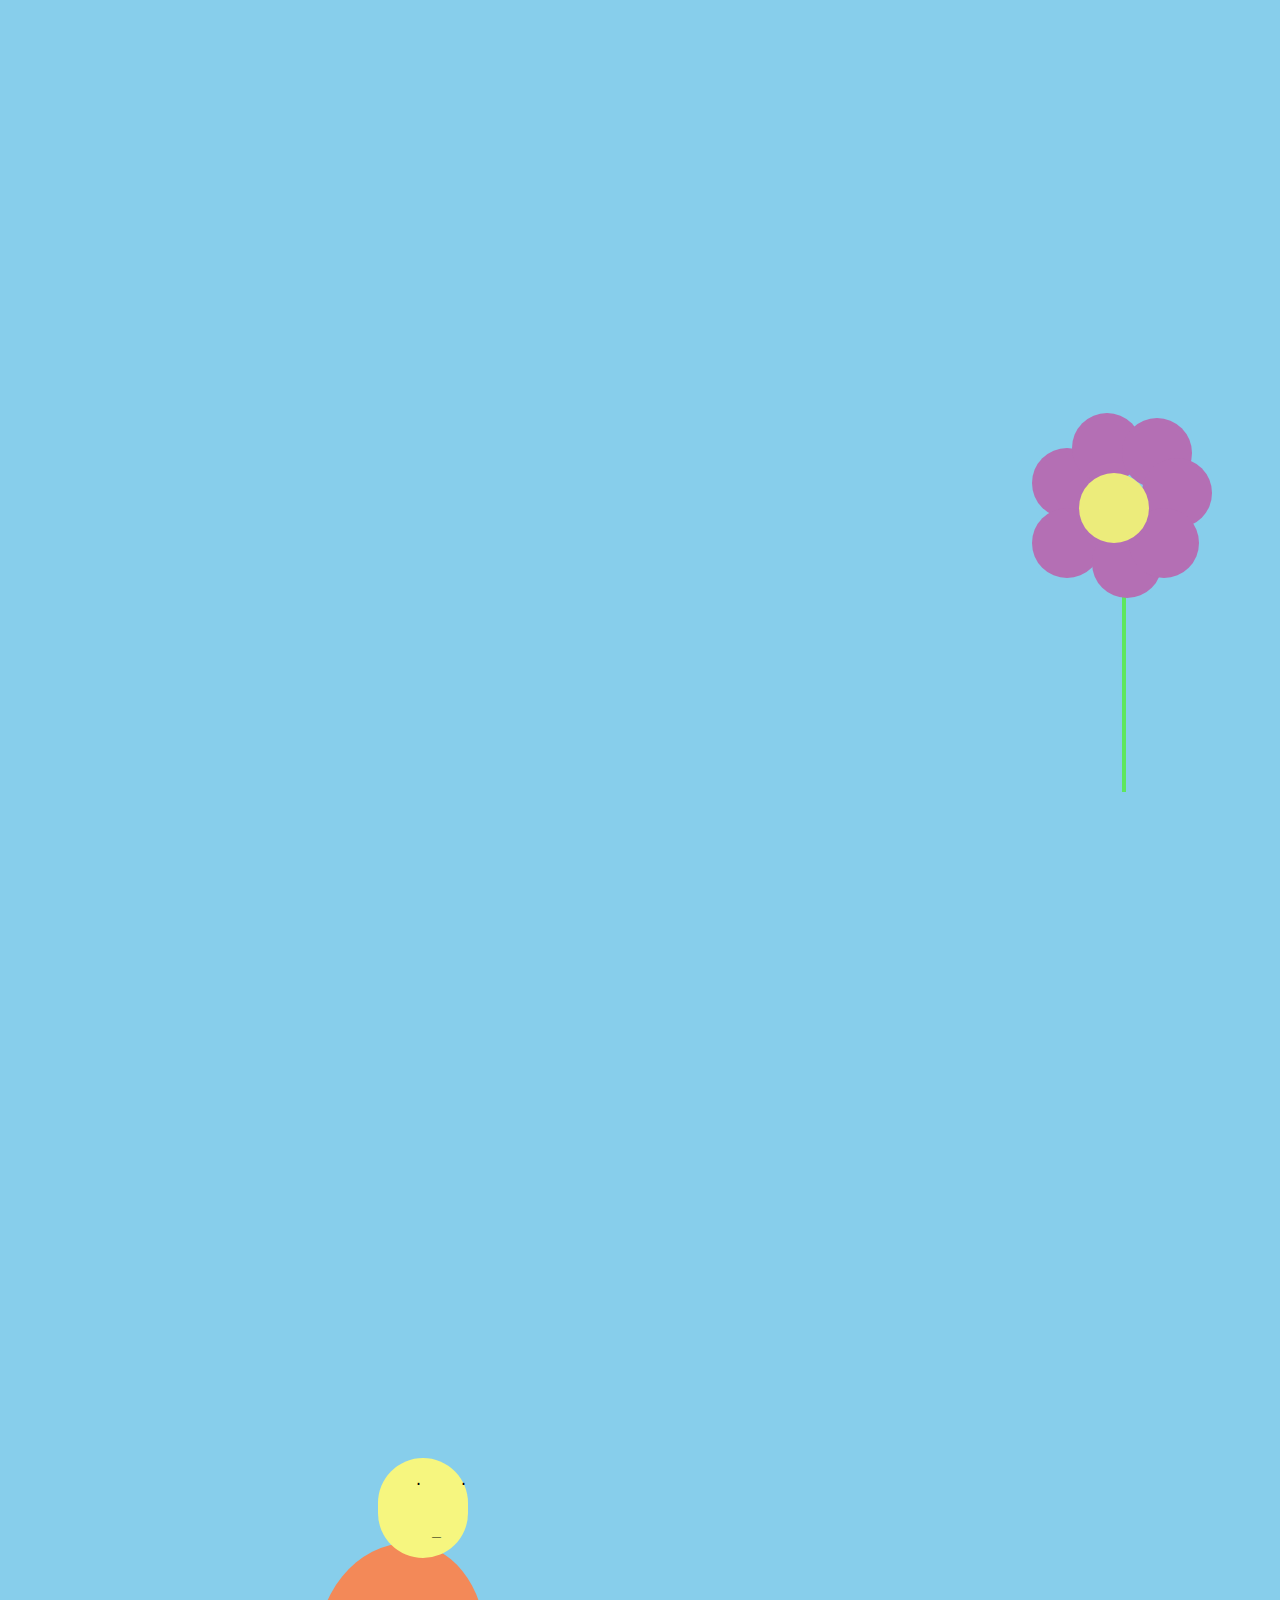
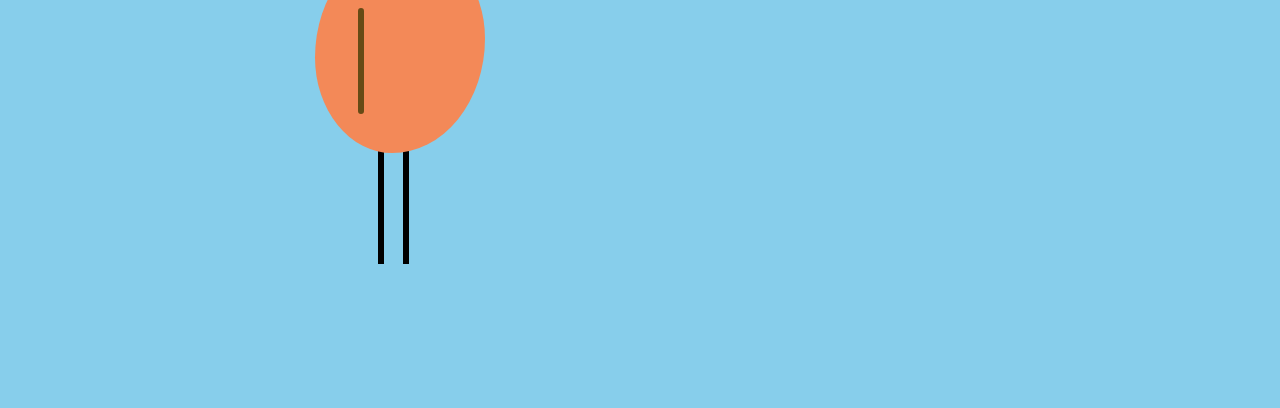
<file: draw/index.html>
<!DOCTYPE html>
<html lang="en">
<head>
    <meta charset="UTF-8">
    <meta http-equiv="X-UA-Compatible" content="IE=edge">
    <meta name="viewport" content="width=device-width, initial-scale=1.0">
    <title>Document</title>
    <link rel="stylesheet" href="style.css">
</head>
<body>
    <div>
    <div id="flower">
        <div id="center"></div>
        <div id="p1"></div>
        <div id="p2"></div>
        <div id="p3"></div>
        <div id="p4"></div>
        <div id="p5"></div>
        <div id="p6"></div>
        <div id="p7"></div>
        <div id="l"></div>
    </div>
    </div>
    <div id="boy">
        
        <div id="head"><pre>    .    .
      
      
      _
        </pre></div>
        <div id="torc"></div>
        <div id="leg1"></div>
        <div id="leg2"></div>
        <div id="ha1"></div>
       
    </div>
</div>
</body>
</html>
</file>
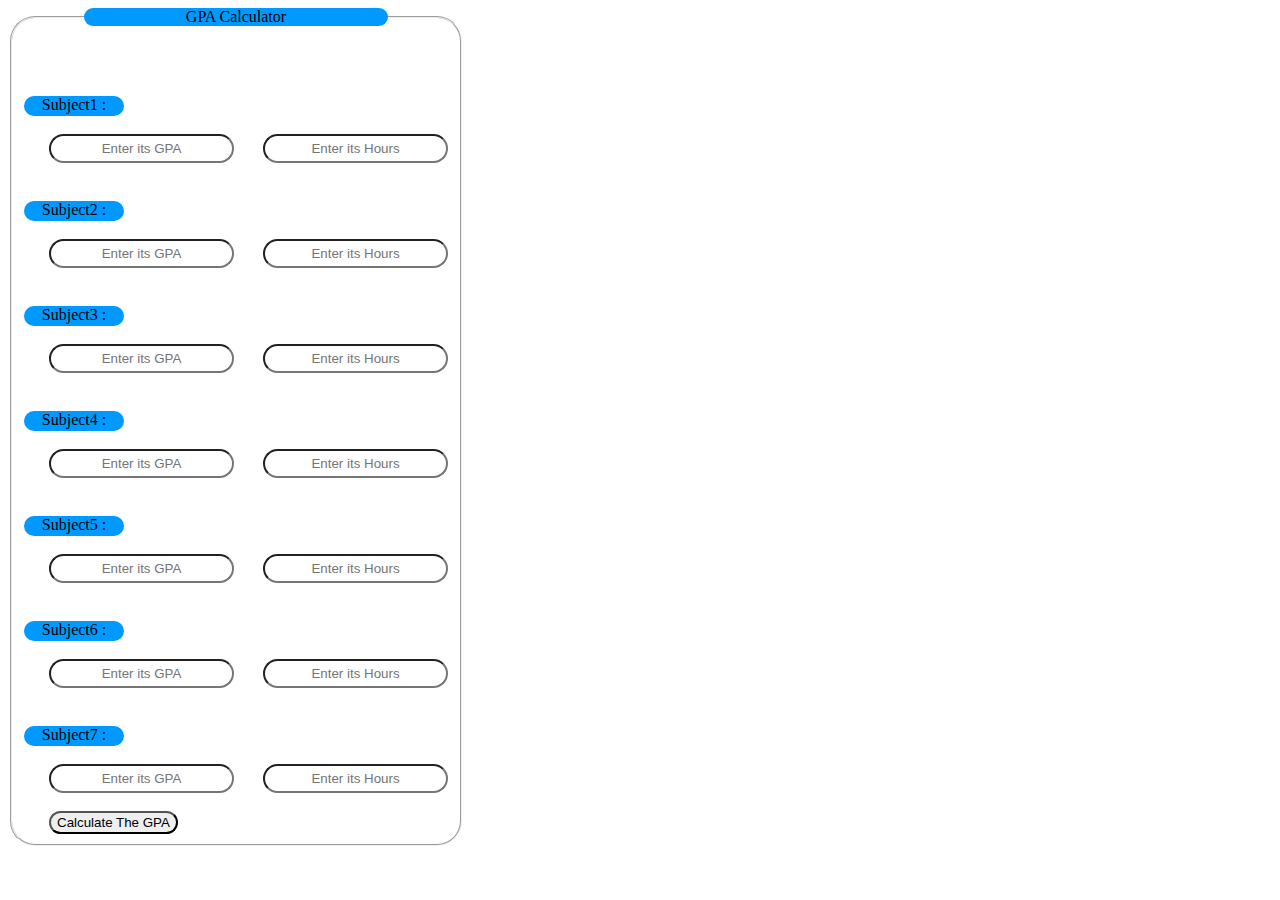
<file: grade calculator/index.html>
<!DOCTYPE html>
<html lang="en">

<head>
    <meta charset="UTF-8">
    <meta http-equiv="X-UA-Compatible" content="IE=edge">
    <meta name="viewport" content="width=device-width, initial-scale=1.0">
    <title>GPA</title>
    <link rel="stylesheet" href="style.css">

</head>

<body>
    <form>

        <fieldset>
            <legend id="t">
                GPA Calculator
            </legend>
            <label id="GPA"></label><br>
            <label>
                Subject1 :
            </label><br><br>
            <input type="text" placeholder="Enter its GPA" id="s1">
            <input type="text" placeholder="Enter its Hours" id="h1"><br><br>
            <label>
                Subject2 :
            </label><br><br>
            <input type="text" placeholder="Enter its GPA" id="s2">
            <input type="text" placeholder="Enter its Hours" id="h2"> <br><br>
            <label>
                Subject3 :
            </label><br><br>
            <input type="text" placeholder="Enter its GPA" id="s3">
            <input type="text" placeholder="Enter its Hours" id="h3"> <br><br>
            <label>
                Subject4 :
            </label><br><br>
            <input type="text" placeholder="Enter its GPA" id="s4">
            <input type="text" placeholder="Enter its Hours" id="h4"> <br><br>
            <label>
                Subject5 :
            </label><br><br>
            <input type="text" placeholder="Enter its GPA" id="s5">
            <input type="text" placeholder="Enter its Hours" id="h5"> <br><br>
            <label>
                Subject6 :
            </label><br><br>
            <input type="text" placeholder="Enter its GPA" id="s6">
            <input type="text" placeholder="Enter its Hours" id="h6"> <br><br>
            <label>
                Subject7 :
            </label><br><br>
            <input type="text" placeholder="Enter its GPA" id="s7">
            <input type="text" placeholder="Enter its Hours" id="h7"><br><br>
            <input type="button" value="Calculate The GPA" onclick="cal()">
        </fieldset>
    </form>
    <script src="script.js"></script>
</body>

</html>
</file>
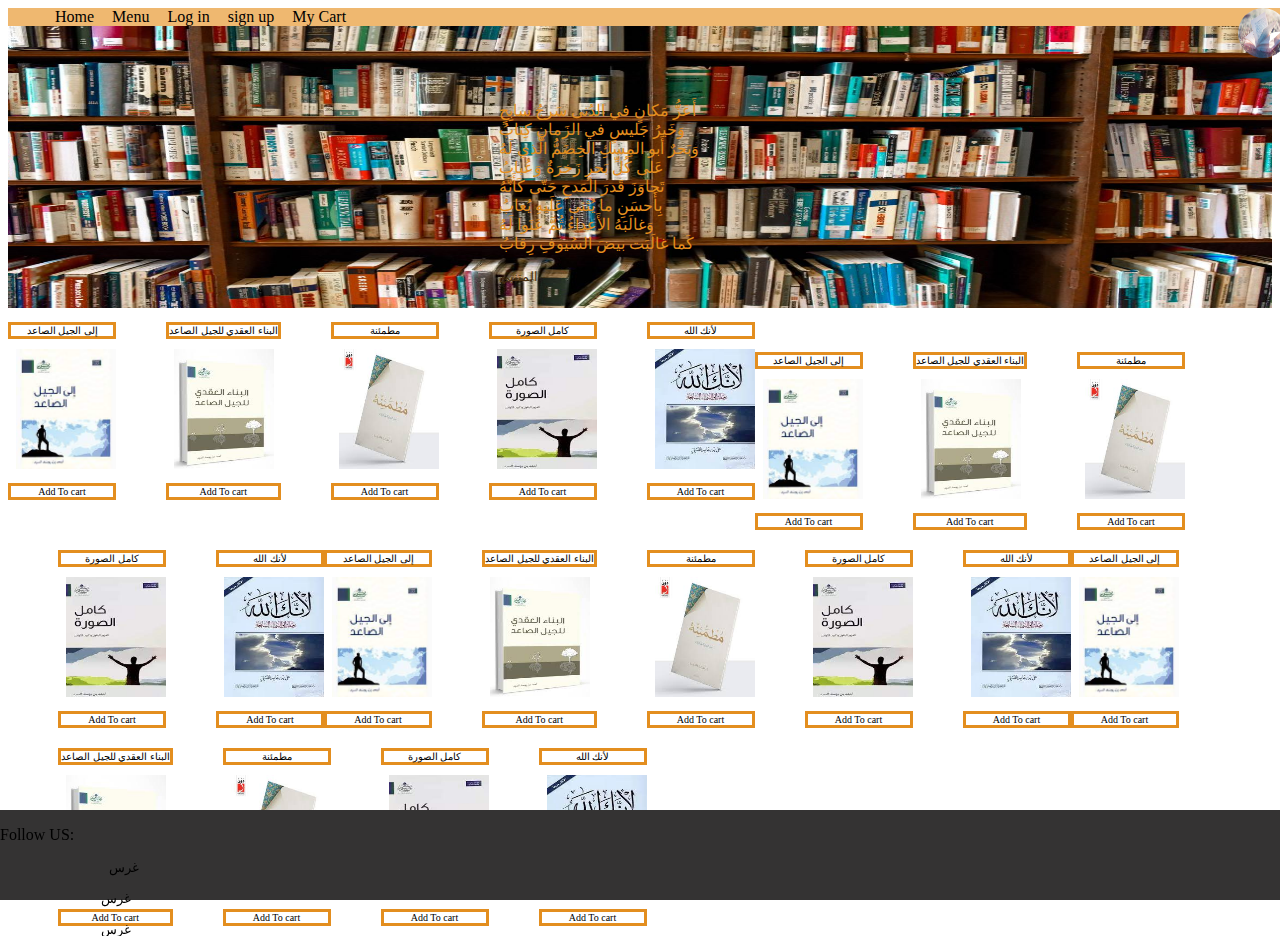
<file: library/index.html>
<!DOCTYPE html>
<html lang="en">
<head>
    <meta charset="UTF-8">
    <meta http-equiv="X-UA-Compatible" content="IE=edge">
    <meta name="viewport" content="width=device-width, initial-scale=1.0">
    <title>غرس</title>
    <link rel="icon" href="imges/خلفية-كتاب-scaled.webp">
    <link rel="stylesheet" href="style.css">
    <link rel="stylesheet" href="https://cdnjs.cloudflare.com/ajax/libs/font-awesome/6.3.0/css/all.min.css" integrity="sha512-SzlrxWUlpfuzQ+pcUCosxcglQRNAq/DZjVsC0lE40xsADsfeQoEypE+enwcOiGjk/bSuGGKHEyjSoQ1zVisanQ==" crossorigin="anonymous" referrerpolicy="no-referrer" />
</head>
<body>
    <header id="head">
        <div>
            <nav id="con">
                <ul id="he">
                    <li>
                      <a href="#">  Home</a>
                    </li>
                    <li id="me">
                        <a href= "#" >Menu</a>
                       <ul id="hi">
                        <li>
                            <a href= "#">Books</a>
                        </li>
                        <li>
                            <a href= "#">Bags</a>
                        </li>
                       </ul>
                    </li>
                    <li>
                     <a href= "#">Log in</a>
                    </li>
                    <li>
                        <a href= "#" target="iframe1">sign up</a>
                    </li>
                    <li>
                       <a href="#">My Cart <i class="fa-solid fa-cart-shopping"></i></a> 
                    </li>
                </ul>
                <img src="imges/خلفية-كتاب-scaled.webp">
            </nav>
        </div>
    </header>
    <section>
        <div id="hom">
       <img src="imges/pexels-photo-1370295.jpeg">
       
    </div>
    <div id="des">
        <p>
            أَعَزُّ مَكانٍ في الدُنى سَرجُ سابِحٍ
           <br> وَخَيرُ جَليسٍ في الزَمانِ كِتابُ
           <br> وَبَحرٌ أَبو المِسكِ الخِضَمُّ الَّذي لَهُ
           <br> عَلى كُلِّ بَحرٍ زَخرَةٌ وَعُبابُ
           <br> تَجاوَزَ قَدرَ المَدحِ حَتّى كَأَنَّهُ
            <br>بِأَحسَنِ ما يُثنى عَلَيهِ يُعابُ
            <br>وَغالَبَهُ الأَعداءُ ثُمَّ عَنَوا لَهُ
           <br> كَما غالَبَت بيضَ السُيوفِ رِقابُ
        </p>
        <pre style="color:rgb(73, 48, 15) ;">المتنبي                         </pre>
    </div>
    </section>
    <section id="contain">
        <div id="left">
            <p>
                إلى الجيل الصاعد
            </p>
            <img src="imges/download.jpg">
            <p>
                Add To cart
            </p>

        </div>
        <div id="center">
            <p>
                البناء العقدي للجيل الصاعد
            </p>
            <img src="imges/download2.jpg">
            <p>
                Add To cart
            </p>

        </div>
        <div id="center">
            <p>
                مطمئنة
            </p>
            <img src="imges/download (1).jpg">
            <p>
                Add To cart
            </p>

        </div> 
        <div id="center">
            <p>
                كامل الصورة
            </p>
            <img src="imges/download (2).jpg">
            <p>
                Add To cart
            </p>

        </div>
        <div id="center">
            <p>
                لأنك الله
            </p>
            <img src="imges/download (3).jpg">
            <p>
                Add To cart
            </p>

        </div> 
        
        
    </section>
    <section id="contain">
        <div id="left">
            <p>
                إلى الجيل الصاعد
            </p>
            <img src="imges/download.jpg">
            <p>
                Add To cart
            </p>

        </div>
        <div id="center">
            <p>
                البناء العقدي للجيل الصاعد
            </p>
            <img src="imges/download2.jpg">
            <p>
                Add To cart
            </p>

        </div>
        <div id="center">
            <p>
                مطمئنة
            </p>
            <img src="imges/download (1).jpg">
            <p>
                Add To cart
            </p>

        </div> 
        <div id="center">
            <p>
                كامل الصورة
            </p>
            <img src="imges/download (2).jpg">
            <p>
                Add To cart
            </p>

        </div>
        <div id="center">
            <p>
                لأنك الله
            </p>
            <img src="imges/download (3).jpg">
            <p>
                Add To cart
            </p>

        </div> 
        </section>
        <section id="contain">
            <div id="left">
                <p>
                    إلى الجيل الصاعد
                </p>
                <img src="imges/download.jpg">
                <p>
                    Add To cart
                </p>
    
            </div>
            <div id="center">
                <p>
                    البناء العقدي للجيل الصاعد
                </p>
                <img src="imges/download2.jpg">
                <p>
                    Add To cart
                </p>
    
            </div>
            <div id="center">
                <p>
                    مطمئنة
                </p>
                <img src="imges/download (1).jpg">
                <p>
                    Add To cart
                </p>
    
            </div> 
            <div id="center">
                <p>
                    كامل الصورة
                </p>
                <img src="imges/download (2).jpg">
                <p>
                    Add To cart
                </p>
    
            </div>
            <div id="center">
                <p>
                    لأنك الله
                </p>
                <img src="imges/download (3).jpg">
                <p>
                    Add To cart
                </p>
    
            </div> 
            </section>
            <section id="contain">
                <div id="left">
                    <p>
                        إلى الجيل الصاعد
                    </p>
                    <img src="imges/download.jpg">
                    <p>
                        Add To cart
                    </p>
        
                </div>
                <div id="center">
                    <p>
                        البناء العقدي للجيل الصاعد
                    </p>
                    <img src="imges/download2.jpg">
                    <p>
                        Add To cart
                    </p>
        
                </div>
                <div id="center">
                    <p>
                        مطمئنة
                    </p>
                    <img src="imges/download (1).jpg">
                    <p>
                        Add To cart
                    </p>
        
                </div> 
                <div id="center">
                    <p>
                        كامل الصورة
                    </p>
                    <img src="imges/download (2).jpg">
                    <p>
                        Add To cart
                    </p>
        
                </div>
                <div id="center">
                    <p>
                        لأنك الله
                    </p>
                    <img src="imges/download (3).jpg">
                    <p>
                        Add To cart
                    </p>
        
                </div> 
                </section>
        <footer >
            <div id="footer">
            <p>
                Follow US:
            </p>
          <div>
            <pre>
            <i class="fa-brands fa-instagram"></i> <a href="#"> غرس</a><br>
            <i class="fa-brands fa-youtube"></i><a href="#"> غرس</a><br>
            <i class="fa-brands fa-facebook"></i><a href="#"> غرس</a><br>
        </pre>
          </div>
        </div>
        </footer>

</body>
</html>
</file>
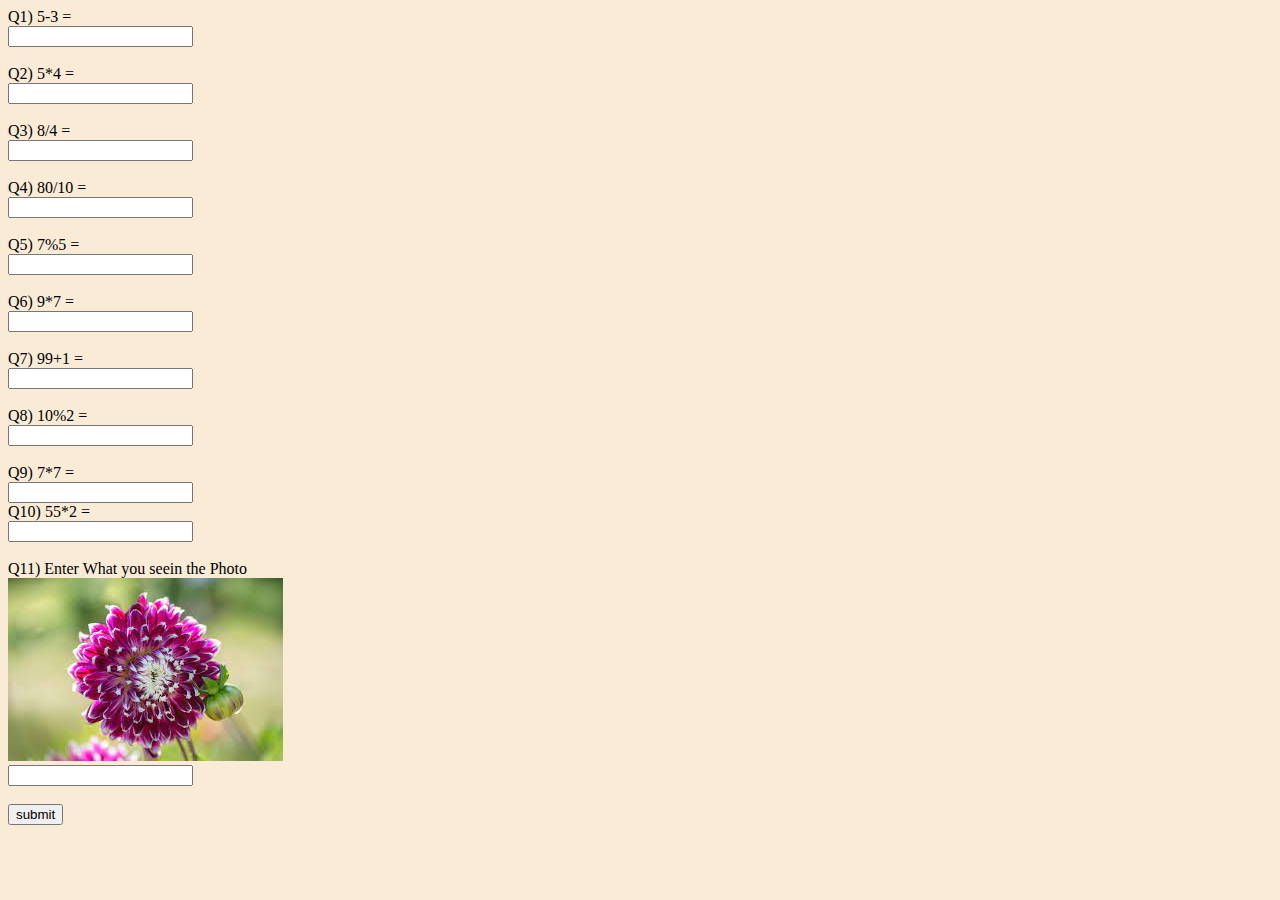
<file: quiz/index.html>
<!DOCTYPE html>
<html lang="en">

<head>
    <meta charset="UTF-8">
    <meta http-equiv="X-UA-Compatible" content="IE=edge">
    <meta name="viewport" content="width=device-width, initial-scale=1.0">
    <title>Quiz</title>
    <link rel="stylesheet" href="style.css">
</head>

<body onload="sta()" id="bd">
    <form>

        <label>Q1) 5-3 =</label><br>
        <input type="text" id="q1"><br><br>


        <label>Q2) 5*4 =</label><br>

        <input type="text" id="q2"><br><br>


        <label>Q3) 8/4 =</label><br>
        <input type="text" id="q3"><br><br>


        <label>Q4) 80/10 =</label><br>
        <input type="text" id="q4"><br><br>

        <label>Q5) 7%5 =</label><br>
        <input type="text" id="q5"><br><br>


        <label>Q6) 9*7 =</label><br>
        <input type="text" id="q6"><br><br>

        <label>Q7) 99+1 =</label><br>
        <input type="text" id="q7"><br><br>


        <label>Q8) 10%2 =</label><br>
        <input type="text" id="q8"><br><br>

        <label>Q9) 7*7 =</label><br>
        <input type="text" id="q9"><br>

        <label>Q10) 55*2 =</label><br>
        <input type="text" id="q10"><br><br>

        <label>Q11) Enter What you seein the Photo</label><br>
        <img src="download (4).jpg"><br>
        <input type="text" id="q11"><br><br>
        <input type="button" onclick="res()" value="submit">
    </form>
    <script src="script.js"></script>
</body>

</html>
</file>
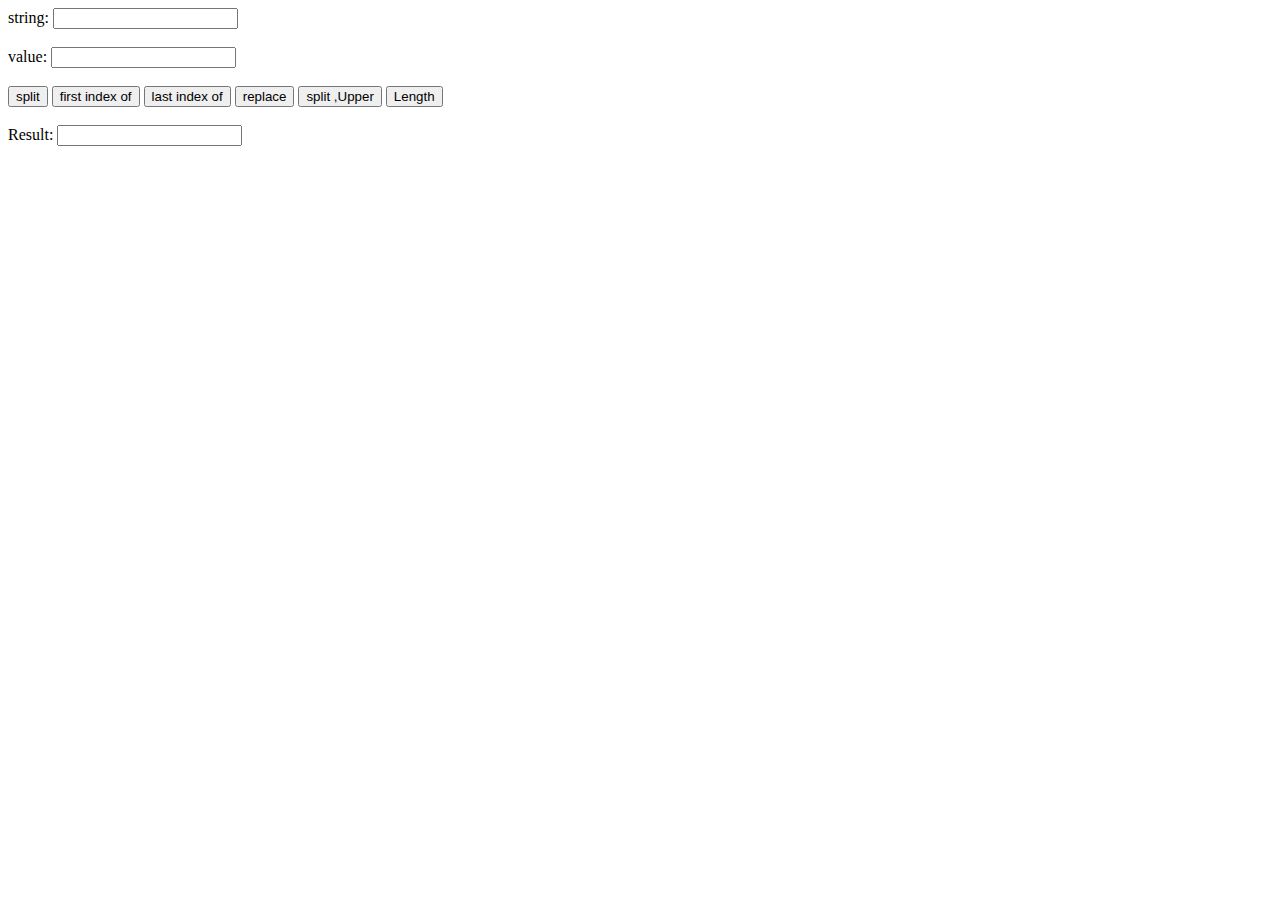
<file: string/index.html>
<!DOCTYPE html>
<html lang="en">
<head>
    <meta charset="UTF-8">
    <meta http-equiv="X-UA-Compatible" content="IE=edge">
    <meta name="viewport" content="width=device-width, initial-scale=1.0">
    <title>Document</title>
</head>
<body >
    <label>string:</label>
    <input type="text" id="st"><br><br>
    <label>value:</label>
    <input type="text" id="va"><br><br>
    <input type="button" value="split" onclick="spil()">
    <input type="button" value="first index of" onclick="fi()">
    <input type="button" value="last index of" onclick="lio()">
    <input type="button" value="replace" onclick="re()">
    <input type="button" value="split ,Upper" onclick="sldx()">
    <input type="button" value="Length" onclick="lei()"><br><br>
    <label>Result:</label>
    <input type="text"readonly id="re">


    <script src="script.js"></script>
</body>
</html>
</file>
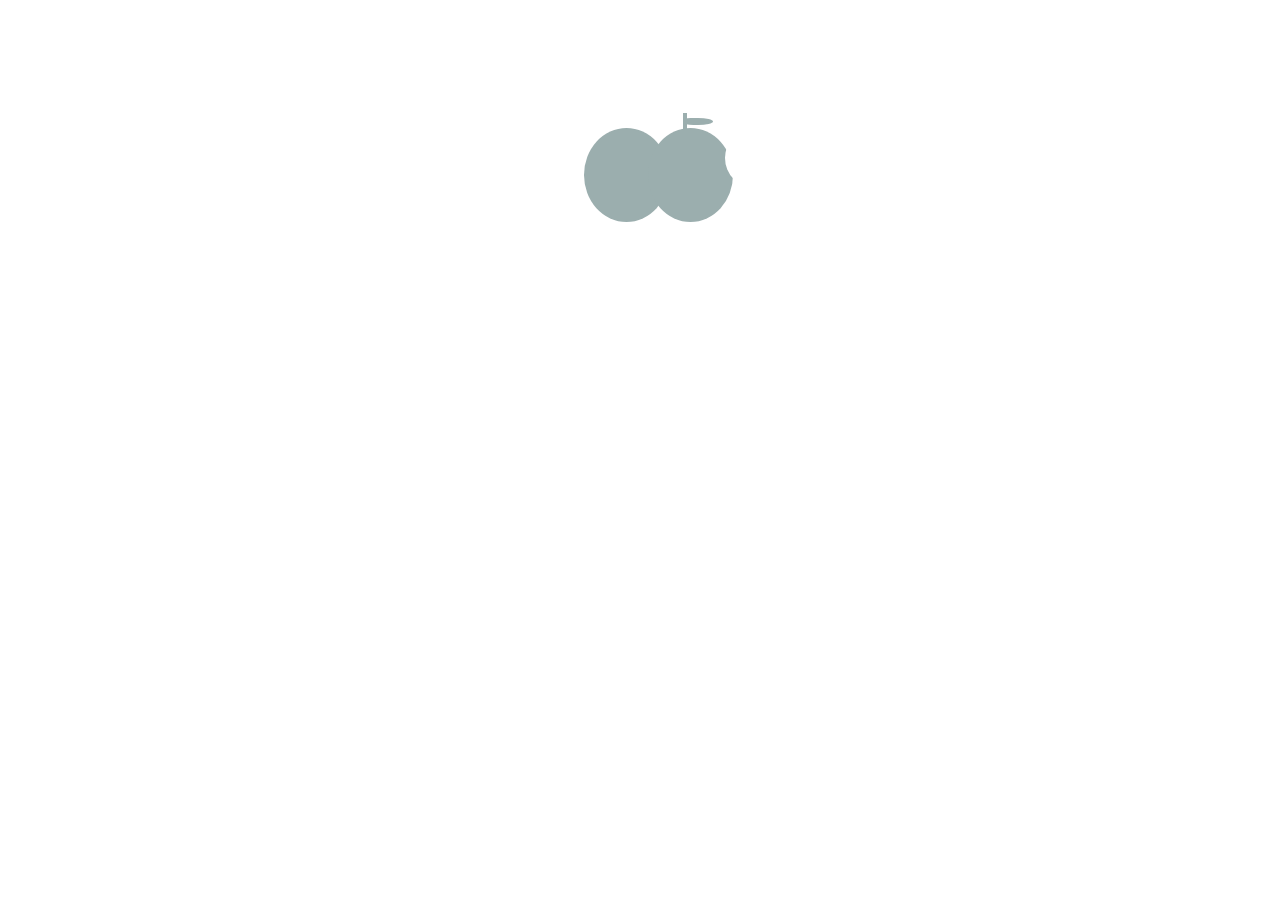
<file: drawing/apple/index.html>
<!DOCTYPE html>
<html lang="en">
<head>
    <meta charset="UTF-8">
    <meta http-equiv="X-UA-Compatible" content="IE=edge">
    <meta name="viewport" content="width=device-width, initial-scale=1.0">
    <title>Document</title>
    <link rel="stylesheet" href="style.css">
</head>
<body>

   <div id="con">
     <div id="c1"></div>
     <div id="c2"></div>
     <div id="c3"></div>
     <div id="c4"></div>
     <div id="c5"></div>
    </div>
</body>
</html>
</file>
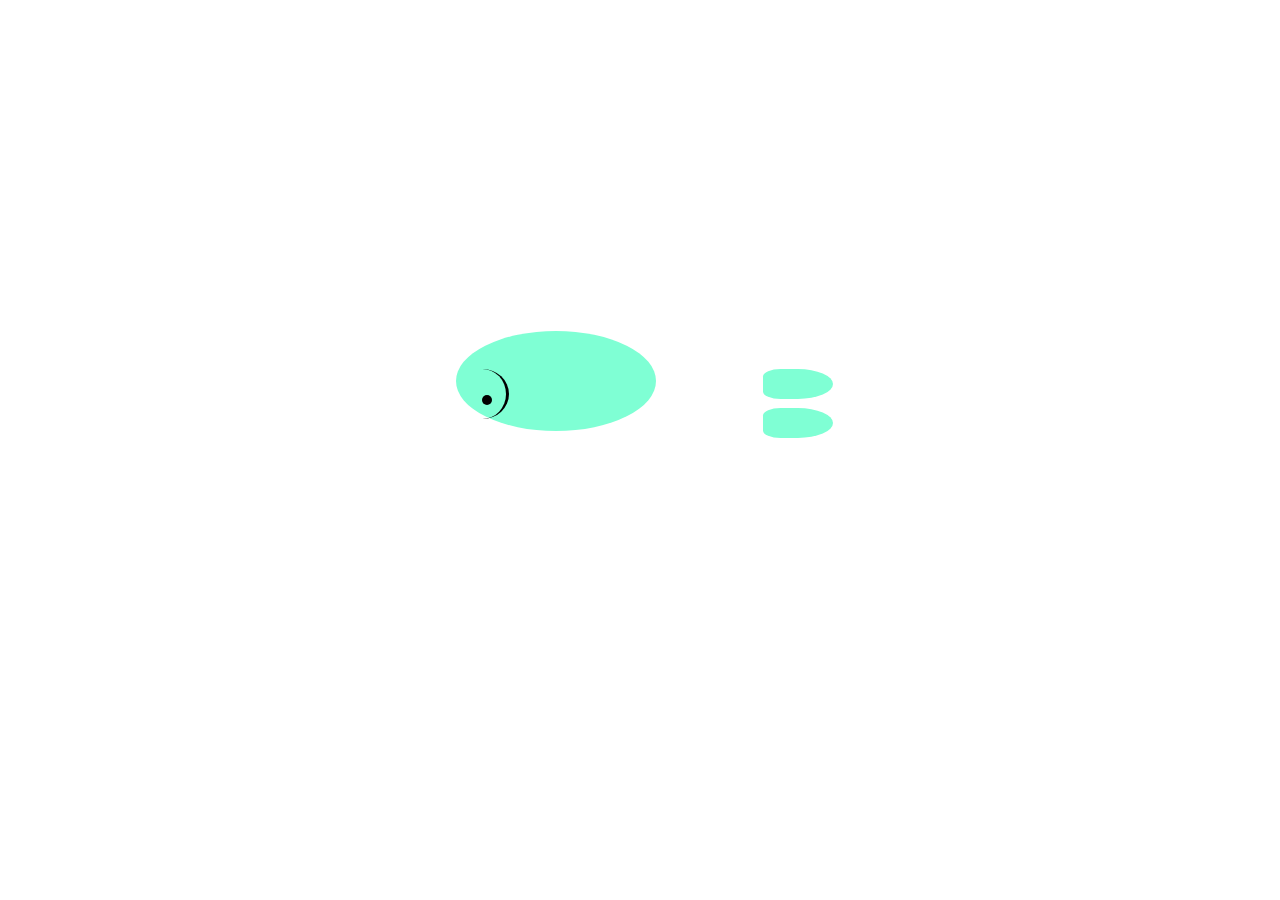
<file: drawing/fish/index.html>
<!DOCTYPE html>
<html lang="en">
<head>
    <meta charset="UTF-8">
    <meta http-equiv="X-UA-Compatible" content="IE=edge">
    <meta name="viewport" content="width=device-width, initial-scale=1.0">
    <title>fish</title>
    <link rel="stylesheet" href="style.css">
</head>
<body>
    <div id="container">
        <div id="eye"></div>
        <div id="face"></div>
        <div id="bodyf"></div>
        <div id="tail1"></div>
        <div id="tail2"></div>
    </div>
</body>
</html>
</file>
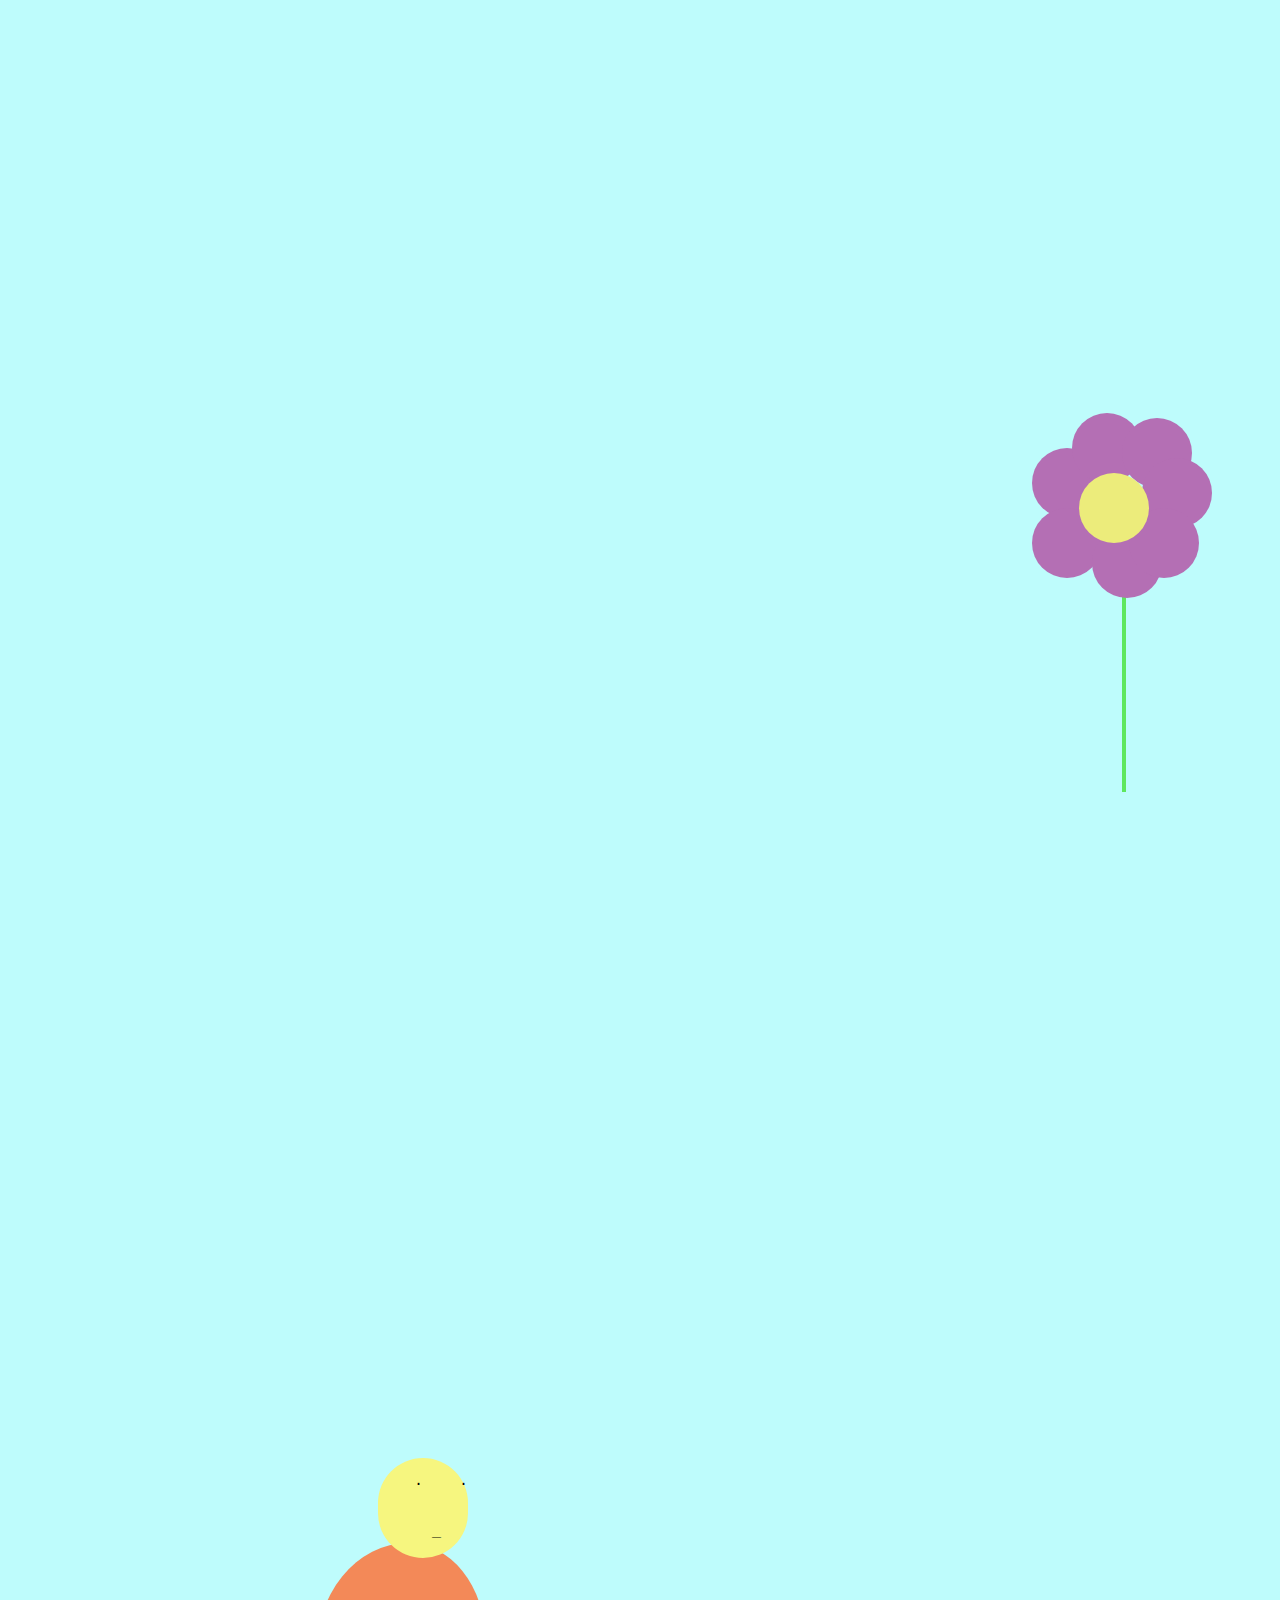
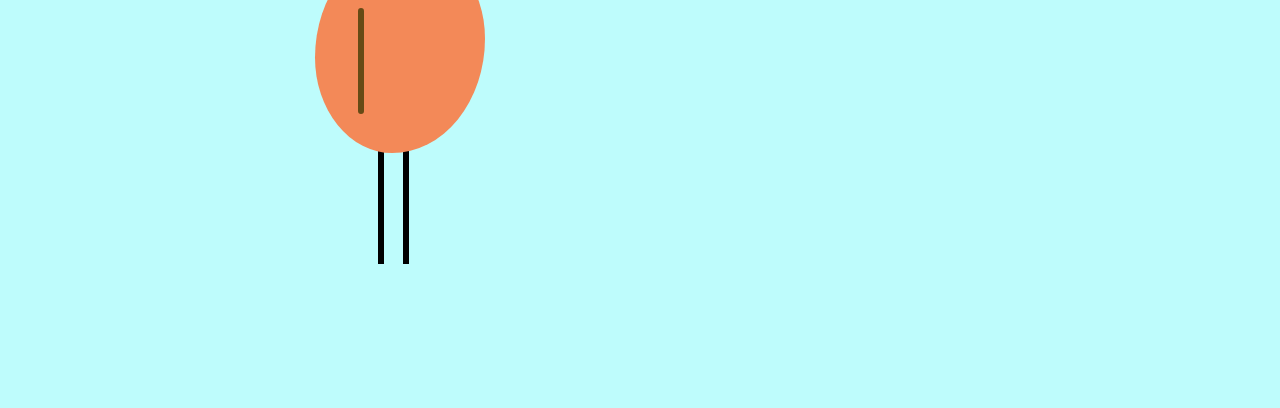
<file: drawing/flower/index.html>
<!DOCTYPE html>
<html lang="en">
<head>
    <meta charset="UTF-8">
    <meta http-equiv="X-UA-Compatible" content="IE=edge">
    <meta name="viewport" content="width=device-width, initial-scale=1.0">
    <title>Draw</title>
    <link rel="stylesheet" href="style.css">
</head>
<body>
    <div>
    <div id="flower">
        <div id="center"></div>
        <div id="p1"></div>
        <div id="p2"></div>
        <div id="p3"></div>
        <div id="p4"></div>
        <div id="p5"></div>
        <div id="p6"></div>
        <div id="p7"></div>
        <div id="l"></div>
    </div>
    </div>
    <div id="boy">
        
        <div id="head"><pre>    .    .
      
      
      _
        </pre></div>
        <div id="torc"></div>
        <div id="leg1"></div>
        <div id="leg2"></div>
        <div id="ha1"></div>
       
    </div>
</div>
</body>
</html>
</file>
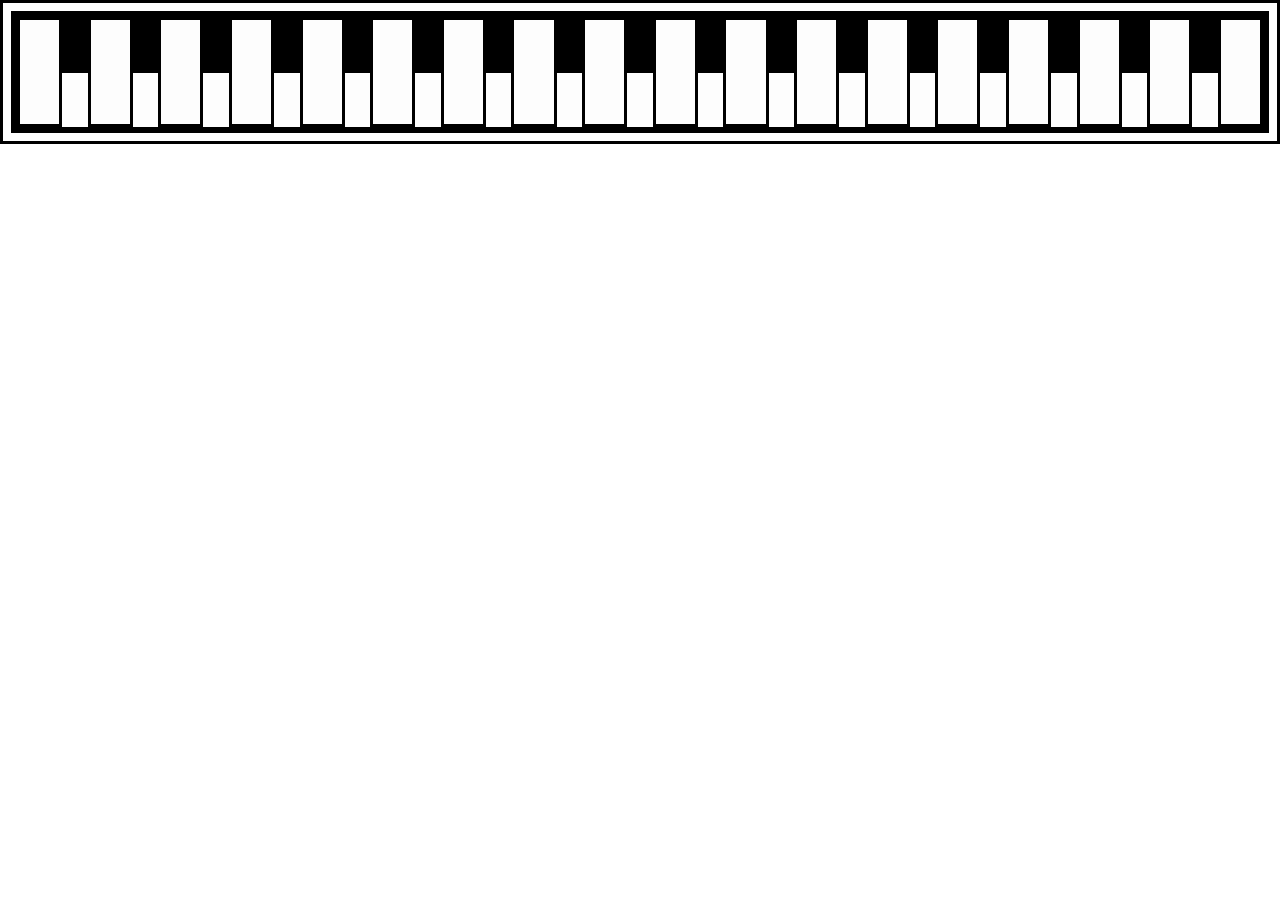
<file: drawing/piano/index.html>
<!DOCTYPE html>
<html lang="en">

<head>
    <meta charset="UTF-8">
    <meta http-equiv="X-UA-Compatible" content="IE=edge">
    <meta name="viewport" content="width=device-width, initial-scale=1.0">
    <title>piano
    </title>
    <link rel="stylesheet" href="style.css">
</head>

<body>
    <div id="container">
        <div class="w"></div>
        <div class="b"></div>
        <div class="w"></div>
        <div class="b"></div>
        <div class="w"></div>
        <div class="b"></div>
        <div class="w"></div>
        <div class="b"></div>
        <div class="w"></div>
        <div class="b"></div>
        <div class="w"></div>
        <div class="b"></div>
        <div class="w"></div>
        <div class="b"></div>
        <div class="w"></div>
        <div class="b"></div>
        <div class="w"></div>
        <div class="b"></div>
        <div class="w"></div>
        <div class="b"></div>
        <div class="w"></div>
        <div class="b"></div>
        <div class="w"></div>
        <div class="b"></div>
        <div class="w"></div>
        <div class="b"></div>
        <div class="w"></div>
        <div class="b"></div>
        <div class="w"></div>
        <div class="b"></div>
        <div class="w"></div>
        <div class="b"></div>
        <div class="w"></div>
        <div class="b"></div>
        <div class="w"></div>
    </div>
</body>

</html>
</file>
<file: A Calcultor/style.css>
#lab{
    width:97%;
    height: 30px;
    background-color: black;
    color: rgb(255,255,255);
    font-size: medium;
    
}
input[type="button"]{
    width: 35px;
    height: 30px;
    text-align: center;
    background-color: rgb(255, 255, 255);
    border: solid .01px;}
#container{
    height:270px;
    width: 220px;
    border: solid ;
    display: flex;
    flex-wrap: wrap;
  


}
input[type="button"]{
    width: 50px;
}
#top{
    margin:0px;
  width: 100%;
  display: grid;
   grid-template-columns: repeat(5,auto);
  height: fit-content; 
  justify-content: space-evenly;
  height: 80px;
}
#top input{
 height: 20px ;
 width: 40px;
 margin-bottom: 2px;
}
#l{
    float: left;
    display: grid;
  grid-template-columns: repeat(3,auto);
    width: 75%;
    justify-content: space-evenly;
}

#right{
    margin-top: 0px;
  float: right;
  width: 20%;
  margin-left: 3%;
  margin-right: 0px;

}
#right input{
    height: 100%;
    width: 47.5px;
    background-color: aqua;
}
input[type="button"]:hover{
    background-color:rgb(128, 128, 128);
 opacity: .3;
 border: dotted .2px;
}
</file>
<file: Book store/statics/style.css>
@import url('https://fonts.googleapis.com/css2?family=Poppins:wght@100;300;400;500;600&display=swap');

:root {
    --green: rgb(39, 174, 96);
    --dark-color: rgb(33, 145, 80);
    --black: rgb(68, 68, 68);
    --light-color: rgb(102, 102, 102);
    --border: .1rem solid rgba(0, 0, 0, .1);
    --border-hover: .1rem solid var(--black);
    --box-shadow: 0 .5rem 1rem rgba(0, 0, 0, .1);


}

* {
    font-family: 'Poppins', sans-serif;
    margin: 0;
    padding: 0;
    box-sizing: border-box;
    outline: none;
    border: none;
    text-decoration: none;
    text-transform: capitalize;
    transition: all .2s linear;
    transition: width none;
}

html {
    font-size: 62.5%;
    overflow-x: hidden;
    scroll-padding-top: 5rem;
    scroll-behavior: smooth;
}

html::-webkit-scrollbar {
    width: 1rem;
}

html::-webkit-scrollbar-track {
    background: transparent;
}

html::-webkit-scrollbar-thumb {
    background: var(--black);
}

.btn {
    margin-top: 1rem;
    display: inline-block;
    padding: .9rem 3rem;
    border-radius: .5rem;
    color: rgb(255, 255, 255);
    background: var(--green);
    font-size: 1.7rem;
    cursor: pointer;

}

.btn:hover {
    background: var(--dark-color);
}

.heading {
    text-align: center;
    margin-bottom: 2rem;
    position: relative;

}

.heading::before {
    content: ' ';
    position: absolute;
    top: 50%;
    left: 0;
    transform: translateY(-50%);
    width: 100%;
    height: .1rem;
    background: rgba(0, 0, 0, .1);
    z-index: -1;
}

.heading span {
    font-size: 3rem;
    padding: .5rem 2rem;
    color: var(--black);
    background: rgb(255, 255, 255);
    border: var(--border);

}

.header .header-1 {
    background: rgb(255, 255, 255);
    padding: 1.5rem 9%;
    display: flex;
    align-items: center;
    justify-content: space-between;
    margin-top: 6.9rem;
}

.header .header-1 .logo {
    font-size: 2.5rem;
    font-weight: bolder;
    color: var(--black);
}

.header .header-1 .logo i {
    color: var(--green);
}

.header .header-1 .searchform {
    width: 50rem;
    height: 5rem;
    border: var(--border);
    overflow: hidden;
    background: rgb(255, 255, 255);
    display: flex;
    align-items: center;
    border-radius: 25px 25px;
}

.header .header-1 .searchform input {
    font-size: 1.6rem;
    padding: 0 1.2rem;
    height: 100%;
    width: 100%;
    text-transform: none;
    color: var(--black);
}

.header .header-1 .searchform label {
    font-size: 2.5rem;
    padding-right: 1.5rem;
    color: var(--black);
    cursor: pointer;
}

.header .header-1 .searchform label:hover {
    color: var(--green);
}

.header .header-1 .icons div,
.header .header-1 .icons a {
    font-size: 2.5rem;
    margin-left: 1.5rem;
    color: var(--black);
    cursor: pointer;

}

.header .header-1 .icons div:hover,
.header .header-1 .icons a:hover {
    color: var(--green);
}

.header .header-2 {
    background: var(--green);
    position: fixed;
    top: 0;
    left: 0;
    right: 0;
    z-index: 100000;
}

.header .header-2 .navbar {
    text-align: center;
}

.header .header-2 .navbar a {
    color: rgb(255, 255, 255);
    display: inline-block;
    padding: 1.5rem;
    font-size: 1.7rem;
}

.header .header-2 .navbar a:hover {
    background: var(--dark-color);
}



.bottomnavbar {
    text-align: center;
    background: var(--green);
    position: fixed;
    bottom: 0;
    left: 0;
    right: 0;
    z-index: 1000;
    display: none;


}

.bottomnavbar a {
    font-size: 2.5rem;
    padding: 2rem;
    color: rgb(255, 255, 255);

}

.bottomnavbar a:hover {
    background: var(--dark-color);
}

.logincontainer {
    display: flex;
    align-items: center;
    justify-content: center;
    background: rgba(255, 255, 255, .9);
    position: fixed;
    top: 0;
    right: -105%;
    z-index: 1000000;
    height: 100%;
    width: 100%;

}

.logincontainer.active {
    right: 0;
}

.logincontainer form {
    background: rgb(255, 255, 255);
    border: var(--border);
    width: 40rem;
    padding: 2rem;
    box-shadow: var(--box-shadow);
    border-radius: .5rem;
    margin: 2rem;
}

.logincontainer form h3 {
    padding-bottom: 1rem;
    font-size: 2.5rem;
    text-transform: uppercase;
    color: var(--black);
    text-align: center;

}

.logincontainer form label {
    display: block;
    font-size: 1.5rem;
    padding-top: 1rem;
}

.logincontainer form .box {
    border: var(--border);
    width: 100%;
    border-radius: .5rem;
    margin: .7rem;
    font-size: 1.6rem;
    padding: 1rem 1.2rem;
    color: var(--black);
    text-transform: none;
}

.logincontainer form .chechboxcon {
    display: flex;
    align-items: center;
    gap: 5rem;
    padding: 1rem;
}

.logincontainer form .chechboxcon label {
    font-size: 1.5rem;
    color: var(--light-color);
    cursor: pointer;
}

.logincontainer form .btn {
    text-align: center;
    width: 100%;
    margin: 1.7rem 0;
}

.logincontainer form p {
    margin-top: 1.7rem;
    color: var(--light-color);
    font-size: 1.7rem;
}

.logincontainer form p a {
    color: var(--green);
    text-decoration: underline;
}

.logincontainer #closelogin {
    position: absolute;
    top: 1.5rem;
    right: 2.5rem;
    font-size: 5rem;
    color: var(--black);
    cursor: pointer;
}

section {
    padding: 5rem 9%;

}

.home {
    background: url() no-repeat;
    background-size: cover;
    background-position: center;
}

.home .row {
    display: flex;
    align-items: center;
    flex-wrap: wrap;
    gap: 1.5rem;
}

.home .row .content {
    flex: 1 1 42rem;
}

.home .row .content h3 {
    color: var(--black);
    font-size: 4.5rem;
}

.home .row .content p {
    color: var(--light-color);
    font-size: 1.5rem;
    line-height: 2;
    padding: 1rem 0;
}

.home .row .boxslider {
    flex: 1 1 42rem;
    text-align: center;
    margin-top: 2rem;

}

.home .row .boxslider a img {
    height: 25rem;

}

.home .row .boxslider a:hover img {
    transform: scale(.9);

}

.iconssection {
    display: grid;
    grid-template-columns: minmax(25rem, 1fr);

}

.iconssection .icons {
    display: flex;
    align-items: center;
    gap: 5rem;
    padding: 2rem 0;
}

.iconssection .icons i {
    font-size: 3.5rem;
    color: var(--green);
}

.iconssection .icons h3 {
    font-size: 2.5rem;
    color: var(--black);
    padding-bottom: .5rem;
}

.iconssection .icons p {
    font-size: 1.4rem;
    color: var(--light-color);
    padding-bottom: .5rem;
}

.featured .featured-slider .box {
    width: 25rem;
    margin: 2rem 0;
    position: relative;
    overflow: hidden;
    border: var(--border);
    text-align: center;
}

.featured .featured-slider .box:hover {
    border: var(--border-hover);
}

.featured .featured-slider .box .images {
    padding: 1rem;
    background: linear-gradient(15deg, rgb(238, 238, 238) 30%, rgb(255, 255, 255) 30.1%);


}

.featured .featured-slider .box:hover .images {
    transform: translateY(10%);
}

.featured .featured-slider .box .images img {
    height: 25rem;

}

.featured .featured-slider .box .icons {
    border-bottom: var(--border-hover);
    position: absolute;
    top: 0;
    left: 0;
    right: 0;
    background: rgb(255, 255, 255);
    z-index: 1;
    transform: translateY(-110%)
}

.featured .featured-slider .box:hover .icons {
    transform: translateY(0%)
}

.featured .featured-slider .box .icons a {
    color: var(--black);
    font-size: 2.2rem;
    padding: 1rem 1.5rem;

}

.swiper-button-next,
.swiper-button-prev {
    background: rgb(255, 255, 255);
    width: 4rem;
    height: 7rem;
    color: var(--black);
    border: var(--border-hover);
}

.swiper-button-next::after,
.swiper-button-prev::after {
    font-size: 2rem;

}

.swiper-button-next:hover,
.swiper-button-prev:hover {
    background: var(--black);
    color: rgb(255, 255, 255);
}

.featured .featured-slider .box .icons a:hover {
    background: var(--green);
    color: rgb(255, 255, 255);
}

.featured .featured-slider .box .content {
    background: rgb(238, 238, 238);
    padding: 1.5rem;
}

.featured .featured-slider .box .content h3 {
    font-size: 2rem;
    color: var(--black);
}

.featured .featured-slider .box .content .price {
    font-size: 2.2rem;
    color: var(--black);
    padding-top: 1rem;

}

.featured .featured-slider .box .content .price span {
    font-size: 1.2rem;
    color: var(--light-color);
    text-decoration: line-through;


}

.newsletter {
    background: url(../images/R.jpg) no-repeat;
    background-size: cover;
    background-position: center;
    background-attachment: fixed;

}

.newsletter form {
    max-width: 45rem;
    margin-left: auto;
    text-align: center;
    padding: 5rem 0;
}

.newsletter form h3 {
    font-size: 2.2rem;
    color: rgb(255, 255, 255);
    padding-bottom: .5rem;
}

.newsletter form .box {
    width: 100%;
    margin: .7rem 0;
    padding: 1rem 1.2rem;
    font-size: 1.6rem;
    color: var(--black);
    border-radius: .5rem;
    text-transform: none;
}

.arrivals .arrivals-slider .box {
    width: 25rem;
    margin: 2rem 0;
    position: relative;
    overflow: hidden;
    border: var(--border);
    text-align: center;
}

.arrivals .arrivals-slider .box:hover {
    border: var(--border-hover);

}

.arrivals .arrivals-slider .box .images img {
    height: 15rem;

}

.arrivals .arrivals-slider .box .content h3 {
    font-size: 2rem;
    color: var(--black);

}

.arrivals .arrivals-slider .box .content .price {
    font-size: 2.2rem;
    color: var(--black);
    padding-bottom: .5rem;


}

.arrivals .arrivals-slider .box .content .price span {
    font-size: 1.2rem;
    color: var(--light-color);
    text-decoration: line-through;
}

.arrivals .arrivals-slider .box .content .stars i {
    font-size: 1.5rem;
    color: var(--green);
}

/*deal*/
.deal {
    background: rgb(243, 243, 243);
    display: flex;
    align-items: center;
    flex-wrap: wrap;
    gap: 1.5rem;
}

.deal .content {
    flex: 1 1 42rem;
}

.deal .content h3 {
    color: var(--green);
    font-size: 2.5rem;
    padding-bottom: .5rem;
}

.deal .content h1 {
    color: var(--black);
    font-size: 4rem;
    padding-bottom: .5rem;
}

.deal .content p {
    color: var(--light-color);
    font-size: 1.5rem;
    line-height: 2;
}

.deal .image {
    flex: 1 1 42rem;
}

.deal .image img {
    width: 100%;
}

/*reviews*/
.reviews .reviews-slider .box {
    width: 30rem;
    border: var(--border);
    padding: 2rem;
    text-align: center
}

.reviews .reviews-slider .box:hover {
    border: var(--border-hover);
}

.reviews .reviews-slider .box img {

    width: 7rem;
    height: 7rem;
    border-radius: 50%;
    object-fit: cover;
}

.reviews .reviews-slider .box h3 {
    color: var(--green);
    font-size: 2.2rem;
    padding: .5rem 0;

}

.reviews .reviews-slider .box p {
    color: var(--light-color);
    font-size: 1.4rem;
    padding: 1rem 0;
    line-height: 2;

}

.reviews .reviews-slider .box .stars i {
    font-size: 1.7rem;
    color: var(--green);

}

/*blog*/
.blogs .blogs-slider .box {
    margin: 2rem 0;
    width: 30rem;
    border: var(--border);
}

.blogs .blogs-slider .box:hover {
    border: var(--border-hover);
}

.blogs .blogs-slider .box .image {
    height: 25rem;
    width: 100%;
    overflow: hidden;
}

.blogs .blogs-slider .box:hover .image img {
    transform: scale(1.2);
}

.blogs .blogs-slider .image img {
    height: 100%;
    width: 100%;
    object-fit: cover;
}

.blogs .blogs-slider .content {
    padding: 2rem;
}

.blogs .blogs-slider .content h3 {
    color: var(--black);
    font-size: 2.2rem;
    padding-bottom: .5rem;

}

.blogs .blogs-slider .content p {
    color: var(--light-color);
    font-size: 1.2rem;
    padding: 1rem 0;
    line-height: 2;

}

/*footer*/
.footer .box-container {
    display: flex;
    justify-content: space-between;
    gap: 1.5rem;

}

.footer .box-container .box h3 {
    font-size: 2.2rem;
    color: var(--black);
    padding: 1rem 0;

}

.footer .box-container .box a {
    display: block;
    font-size: 1.2rem;
    color: var(--light-color);
    padding: 1rem 0;

}

.footer .box-container .box a i {
    color: var(--green);
    padding-right: .5rem;
}

.footer .box-container .box a:hover i {
    font-size: 2rem;
}

.footer .box-container .box .map {
    width: 100%;
}

.footer .share {
    padding: 1rem 0;
    text-align: center;
}

.footer .share a {
    height: 5rem;
    width: 5rem;
    line-height: 5rem;
    font-size: 2rem;
    color: rgb(255, 255, 255);
    background: var(--green);
    margin: 3 .3rem;
    border-radius: 50%;

}

.footer .share a:hover {
    background: var(--black);

}

.footer .credit {
    border-top: var(--border);
    margin-top: 2rem;
    padding: 0 1rem;
    padding-top: 2.5rem;
    font-size: 2rem;
    color: var(--light-color);
    text-align: center;

}

.footer .credit span {
    color: var(--green);
}

/*media*/
@media (max-width:991px) {
    html {
        font-size: 55%;
    }

    .header .header-1 {
        padding: 2rem;
    }

    section {
        padding: 3rem 2rem;

    }
}

@media (max-width:768px) {
    .header .header-1 {
        box-shadow: var(--box-shadow);
        position: relative;
        margin-top: 0;

    }

    .newsletter {
        background-position: left;

    }

    .footer .box-container {
        flex-wrap: wrap;
    }

    .newsletter form {
        margin: 0;
        width: 100%;
    }

    .header .header-1 .searchform {
        position: absolute;
        top: 115%;
        right: 2rem;
        width: 90%;
        box-shadow: var(--box-shadow);

    }

    html {
        scroll-padding-top: 0;
    }

    body {
        padding-bottom: 6rem;
    }

    .header .header-2 {
        display: none;
    }



    .bottomnavbar {
        display: block;
    }

    .home {
        margin-top: 5rem;
    }

    .home .row .content {
        text-align: center;
    }

    .home .row .content h3 {
        font-size: 3.5rem;
    }

    .iconssection .icons {
        display: grid;
        align-items: center;
    }
}

@media (max-width:450px) {
    html {
        font-size: 50%;
    }

    .header .header-1 {
        padding: 2rem;
    }
}
</file>
<file: calculator/style.css>
#lab{
    width:100%;
    height: 30px;
    background-color: black;
    color: rgb(255,255,255);
    font-size: medium;
}
input[type="button"]{
    width: 35px;
    height: 30px;
    text-align: center;
    background-color: white;
    border: solid .01px;}
#container{
    height:250px;
    width: 220px;
    border: solid ;
    display: flex;
    flex-wrap: wrap;
}
input[type="button"]{
    width: 50px;
}
#top{
    margin:0px;
  width: 100%;
  display: flex;
  height: fit-content;
  justify-content: space-evenly;
  flex-wrap: wrap;
  position: relative;
  height: 10%;
}
#top input{
 margin-top:0px ;
 margin-bottom:0px ;
}
#l{
    float: left;
    display: flex;
    flex-wrap: wrap;
    width: 75%;
    justify-content: space-between;
}

#right{
    margin-top: 0px;
  float: right;
  width: 20%;
  margin-left: 5%;

}
#right input{
    height: 100%;
    width: 100%;
    background-color: aqua;
}
input[type="button"]:hover{
 opacity: .85;
 border: dotted .2px;
}
</file>
<file: cv/style.css>
legend{
    font-size: 25px;
    
}
label{
    text-align: center;
}
fieldset{
    border-radius:  10px 10px;
    background-color: rgb(239, 219, 120);
}
body{
    background-color: rgb(231, 204, 71);
}
::selection{
    background-color: rgb(179, 151, 15);
    color: rgb(231, 204, 71);
}
textarea{
    width: 50%;
    height: 50px;
}
</file>
<file: draw/style.css>
body{
    background-color: skyblue;
}
pre{
    font-size: 15px;
}
#flower{
    display: flex;
    height: 1000px;
    width: 500px; 
    align-content: center;
    float: right;
   
}
#center{
    position: relative;
    width: 70px;
    height: 70px;
    border-radius: 50%;
   margin:auto;
   margin-left: 307px;
    z-index: 6;
    background-color: rgb(236, 236, 123);

}
#p1,#p2,#p3,#p4,#p5,#p6,#p7{
    position: absolute;
    width: 70px;
    height: 70px;
    border-radius: 50%;
    z-index: 3;
   background-color: rgb(180, 111, 180);

}
#p1{
    margin-top:440px;
    margin-left: 260px;
    
}
#p2{
    margin-top:405px;
    margin-left: 300px;

}
#p3{
    margin-top:410px;
    margin-left: 350px;

}
#p4{
    margin-top:450px;
    margin-left: 370px;
   

}
#p5{
    margin-top:500px;
    margin-left: 260px;
}
#p6{
        margin-top:520px;
        margin-left: 320px;
    }
#p7{
            margin-top:500px;
            margin-left: 357px;
        }
#l{  position: absolute;
    height: 200px;
    width: 0px;
    margin-top: 580px;
    margin-left: 350px;
border: solid 2px rgb(94, 231, 94);
}
#boy{
    float: left;
    display: flex;
    height: 1000px;
    width: 930px; 
    align-content: center;
}
#head{
    position: absolute;
    width: 90px;
    height:100px;
    margin-top: 450px;
    margin-left: 370px;
    border-radius: 70px ;
    z-index: 6;
    background-color: rgb(246, 246, 127);

}
#torc{
    position: relative;
    height: 210px;
    width:170px;
    border-radius: 60% 50%;
    margin-top: 535px;
    margin-left: 307px;
    z-index: 0;
    background-color: rgb(243, 137, 88);

}
#leg1,#leg2{
  height: 130px;
  width: 0px;
  position: absolute;
  border: solid 0.2px  rgb(145, 117, 65);
  z-index: -1;
  margin-top:720px;
border: solid ;
}

#leg1{
    margin-left: 395px;
}
#leg2{
    margin-left: 370px;
}
#ha1{
    position: absolute;
    height: 100px;
    width: 0px;
    z-index: 1;
    border-radius: 25px;
    border: solid 3px rgb(102, 74, 21);
    margin-top: 600px;
    margin-left:  350px;
    
}
</file>
<file: grade calculator/style.css>
* {
    border-radius: 25px 25px;
}

label {
    background-color: rgb(0, 153, 255);
    width: 100px;
    display: inline-block;
    height: 20px;
    text-align: center;
    margin-top: 20px;
    align-self: center;

}

#GPA {
    width: 100%;
    background-color: white;
    font-size: large;
}

form {
    width: 100%;
    display: flex;
}

#t {
    width: 300px;
    align-self: center;
    text-align: center;
    background-color: rgb(0, 153, 255);
}

input {
    height: 23px;
    margin-left: 25px;
    text-align: center;
}
</file>
<file: library/style.css>
#head{
    position: fixed;
    z-index: 100;
    width: 100%;
    margin-bottom: 50px;
 }
#con{
    position: relative;
    background-color: rgb(239, 184, 112);
}
#con img{
    float: right;
    width: 50px;
    height: 50px;
    border-radius: 50%;
   top: 0px;
}
#he{
    display: inline;
}
#he li{
    display: inline;
    margin: 7px;
}
#hi{
    position: absolute;
    display:block ;
    display: none;
    margin-left: 100px;
    width: 50px;
    padding: 0px;
    padding-left: 4px;
    background-color: rgb(239, 184, 112);
    
}
#hi li{
    display: block;
    width: 50px;
    margin: 0px;
    margin-bottom: 7px;
}
#hi li:hover{
    border: solid rgb(126, 76, 11);
}
#me{
    position: relative;
}
#me:hover #hi{
 display: block;
 z-index: 1;
}
a{
    text-decoration-line: none;
    color: black;
}
#hom{
    position: relative;
}
#des{
    position: absolute;
    top: 85px;
    color: rgb(227, 142, 31);
    left: 39%;
}
#hom img{
    
    width: 100%;
    height: 300px;
    position: relative;
}
#left{
    float: left;

}
#contain{
 margin-bottom: 30px;
}
#contain img{
    width: 100px;
    height: 120px;
    margin-left: 8px;
}
#contain p{
  font-size: 10px;
  
  text-align: center;
  border: solid rgb(227, 142, 31);

}
#contain p:hover{
    background-color: rgb(231, 181, 117);
    border: none;
}
#center{
  float:left;
  margin-left: 50px;
}
#footer{
    position:fixed;
    bottom:0px;
 background-color: rgb(52, 51, 51);
   width: 100%;
   left: 0px;
   right: 0px;
   height: 10%;
   padding: 0px;
}
#footer:hover {
 height: 40%;
}
img:hover{
    border-radius: 50%;
}
::selection{
    background-color: rgb(227, 142, 31);
}
</file>
<file: quiz/style.css>
body{
    background-color: antiquewhite;
}
</file>
<file: drawing/apple/style.css>
#con{
    
    width: 100%;
    height: 350px;
}
#c1,#c2{
width:85px;
height: 94px;
border-radius: 50%;
position: absolute;

}
#c1{
  margin-left: 50%;
  margin-top:120px ;
  z-index: 1;
  background-color: rgb(155, 174, 174);
}
#c2{
    margin-left: 45%;
    margin-top:120px ;
    z-index: 0;
    background-color: rgb(155, 174, 174);
  }

#c3{
    width: 60px;
    height: 60px;
    border-radius: 50%;
    margin-left: 56%;
    z-index: 2;
    margin-top:120px ;
    position: absolute;
    background-color: white;
}
#c4{ position: absolute;
    margin-left: 52.7%;
    width: 0px;
    height: 20px;
    margin-top:105px ;
    border: solid 2px rgb(155, 174, 174);
}
#c5{
    position: absolute;
    width: 30px;
    height: 7px;
    border-radius: 50% 100% 100% 70%;
    background-color: rgb(155, 174, 174);
    margin-top:110px ;
    margin-left: 52.7%;
    z-index: 0;
}
</file>
<file: drawing/fish/style.css>
#container{
    width: 100%;
    height: 390px;
    align-content: center;
}
#face{
    width: 50px;
    height: 50px;
    border-radius: 50%;
    margin-top: 13%;
    position: absolute;
    margin-left: 35%;
    border-right:solid ;
    z-index: 2;
}
#bodyf{
    width: 200px;
    height: 100px;
    border-radius: 50%;
    margin-left: 35%;
    margin-top: 10%;
    position: absolute;
    background-color: aquamarine;
}
#tail1,#tail2{
    width: 70px;
    height: 30px;
    border-radius: 50% 100% 100% 50%;
    position: absolute;
    background-color: aquamarine;
    margin-left: 59%;
}
#tail1{
    margin-top: 13%;
}
#tail2{
    margin-top: 16%;
}
#eye{
    background-color: black;
    width: 10px;
    height: 10px;
    border-radius: 50%;
    position: absolute;
    z-index: 3;
    margin-left: 37%;
    margin-top: 15%;
}
</file>
<file: drawing/flower/style.css>
body{
    background-color: rgb(190, 252, 252);
}
pre{
    font-size: 15px;
}
#flower{
    display: flex;
    height: 1000px;
    width: 500px; 
    align-content: center;
    float: right;
   
}
#center{
    position: relative;
    width: 70px;
    height: 70px;
    border-radius: 50%;
   margin:auto;
   margin-left: 307px;
    z-index: 6;
    background-color: rgb(236, 236, 123);

}
#p1,#p2,#p3,#p4,#p5,#p6,#p7{
    position: absolute;
    width: 70px;
    height: 70px;
    border-radius: 50%;
    z-index: 3;
   background-color: rgb(180, 111, 180);

}
#p1{
    margin-top:440px;
    margin-left: 260px;
    
}
#p2{
    margin-top:405px;
    margin-left: 300px;

}
#p3{
    margin-top:410px;
    margin-left: 350px;

}
#p4{
    margin-top:450px;
    margin-left: 370px;
   

}
#p5{
    margin-top:500px;
    margin-left: 260px;
}
#p6{
        margin-top:520px;
        margin-left: 320px;
    }
#p7{
            margin-top:500px;
            margin-left: 357px;
        }
#l{  position: absolute;
    height: 200px;
    width: 0px;
    margin-top: 580px;
    margin-left: 350px;
border: solid 2px rgb(94, 231, 94);
}
#boy{
    float: left;
    display: flex;
    height: 1000px;
    width: 930px; 
    align-content: center;
}
#head{
    position: absolute;
    width: 90px;
    height:100px;
    margin-top: 450px;
    margin-left: 370px;
    border-radius: 70px ;
    z-index: 6;
    background-color: rgb(246, 246, 127);

}
#torc{
    position: relative;
    height: 210px;
    width:170px;
    border-radius: 60% 50%;
    margin-top: 535px;
    margin-left: 307px;
    z-index: 0;
    background-color: rgb(243, 137, 88);

}
#leg1,#leg2{
  height: 130px;
  width: 0px;
  position: absolute;
  border: solid 0.2px  rgb(145, 117, 65);
  z-index: -1;
  margin-top:720px;
border: solid ;
}

#leg1{
    margin-left: 395px;
}
#leg2{
    margin-left: 370px;
}
#ha1{
    position: absolute;
    height: 100px;
    width: 0px;
    z-index: 1;
    border-radius: 25px;
    border: solid 3px rgb(102, 74, 21);
    margin-top: 600px;
    margin-left:  350px;
    
}
</file>
<file: drawing/piano/style.css>
*{
    border: solid;
}
#container{
    background-color: rgb(253, 253, 253);
    display: flex;
    height: 110px;
    justify-content: center;
    
}
.w{
    width:40px;

}
.b{
    width:20px;
    align-self: baseline;
    height: 50px;
    background-color: black;
}
</file>
